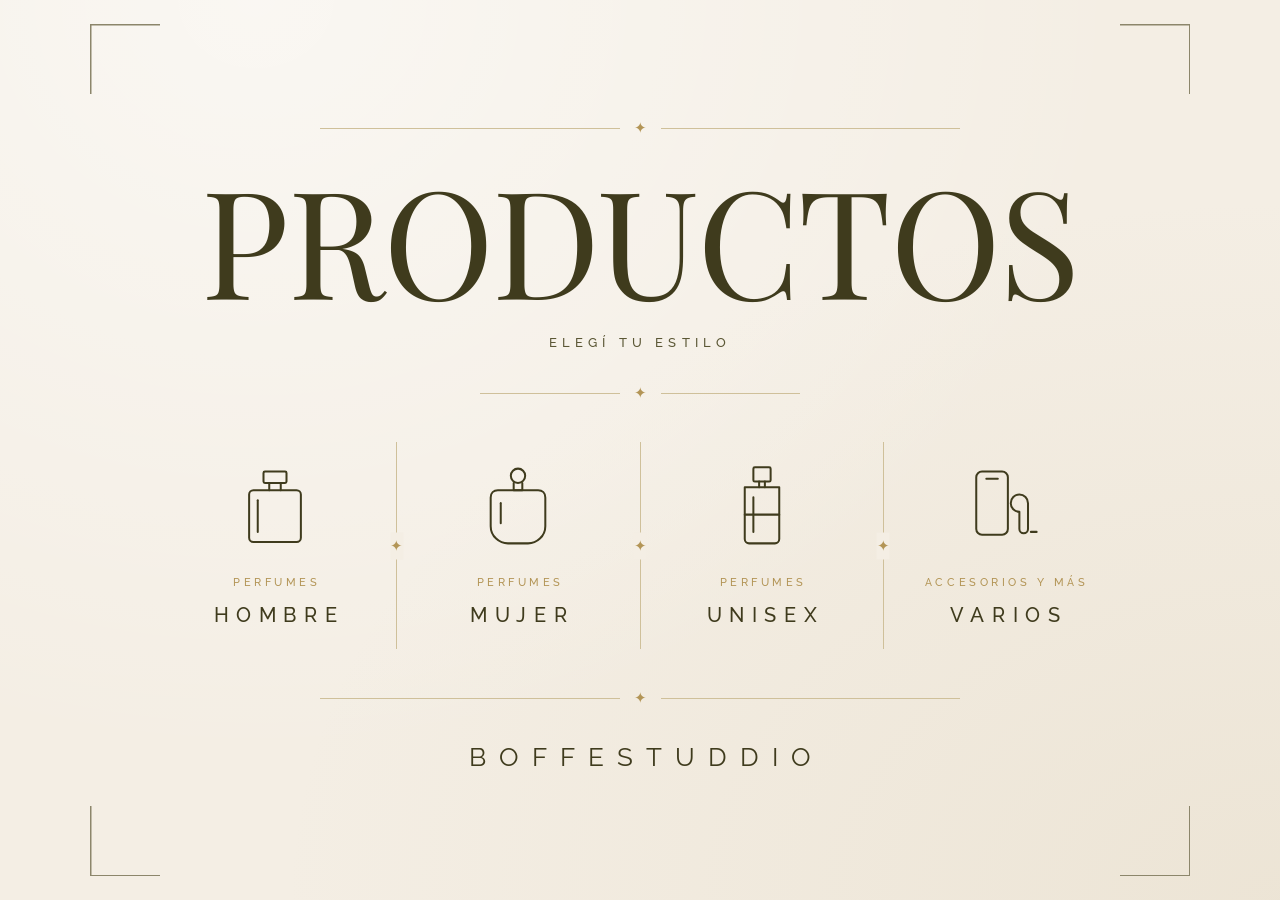
<file: index.html>
<!DOCTYPE html>
<html lang="es">
<head>
  <meta charset="UTF-8">
  <meta name="viewport" content="width=device-width, initial-scale=1.0">
  <title>BoffeStuddio · Productos</title>
  <meta name="description" content="Perfumería, accesorios e indumentaria. Ubicados en La Plata, envíos a todo el país. Pedidos por WhatsApp o Instagram.">
  <link rel="preconnect" href="https://fonts.googleapis.com">
  <link rel="preconnect" href="https://fonts.gstatic.com" crossorigin>
  <link href="https://fonts.googleapis.com/css2?family=Playfair+Display:wght@400;500;600&family=Raleway:wght@300;400;500;600&display=swap" rel="stylesheet">
  <style>
/* =========================================================
   BOFFESTUDDIO · ESTILOS
   Paleta y tipografías tomadas de las historias de Instagram:
   fondo crema, texto verde oliva oscuro, detalles dorados.
   ========================================================= */

:root {
  --crema: #F4EEE4;
  --crema-2: #ECE4D6;
  --papel: #FAF6EF;
  --oliva: #3F3B1D;
  --oliva-2: #5B5735;
  --gris: #7C775E;
  --dorado: #B39556;
  --linea: #CFC09A;
  --marco: #8C866B;

  --serif: "Playfair Display", "Times New Roman", serif;
  --sans: "Raleway", "Helvetica Neue", Arial, sans-serif;

  --ancho: 1200px;
  color-scheme: light;
  --radio: 2px;
}

*,
*::before,
*::after { box-sizing: border-box; }

html { scroll-behavior: smooth; }

body {
  margin: 0;
  font-family: var(--sans);
  color: var(--oliva);
  background: var(--crema);
  /* textura de papel suave, como en las historias */
  background-image:
    radial-gradient(ellipse at 20% 0%, rgba(255, 255, 255, .55), transparent 60%),
    radial-gradient(ellipse at 100% 100%, rgba(214, 200, 170, .25), transparent 55%);
  background-attachment: fixed;
  line-height: 1.6;
  -webkit-font-smoothing: antialiased;
}

img { max-width: 100%; display: block; }
a { color: inherit; }
button { font: inherit; color: inherit; cursor: pointer; }
h1, h2, h3 { font-family: var(--serif); font-weight: 400; margin: 0; line-height: 1.1; }
[hidden] { display: none !important; }

svg { fill: none; stroke: currentColor; stroke-width: 1.6; stroke-linecap: round; stroke-linejoin: round; }

/* ---------------- Elementos del estilo ---------------- */

/* Marco con esquinas (los corchetes de las historias) */
.marco {
  --l: 56px;
  --g: 1.5px;
  background:
    linear-gradient(var(--marco), var(--marco)) top left / var(--l) var(--g) no-repeat,
    linear-gradient(var(--marco), var(--marco)) top left / var(--g) var(--l) no-repeat,
    linear-gradient(var(--marco), var(--marco)) top right / var(--l) var(--g) no-repeat,
    linear-gradient(var(--marco), var(--marco)) top right / var(--g) var(--l) no-repeat,
    linear-gradient(var(--marco), var(--marco)) bottom left / var(--l) var(--g) no-repeat,
    linear-gradient(var(--marco), var(--marco)) bottom left / var(--g) var(--l) no-repeat,
    linear-gradient(var(--marco), var(--marco)) bottom right / var(--l) var(--g) no-repeat,
    linear-gradient(var(--marco), var(--marco)) bottom right / var(--g) var(--l) no-repeat;
}

/* Línea dorada con estrellita en el medio */
.divisor {
  display: flex;
  align-items: center;
  gap: 14px;
  width: 100%;
  max-width: 640px;
  margin: 0 auto;
  color: var(--dorado);
}
.divisor::before,
.divisor::after {
  content: "";
  flex: 1;
  height: 1px;
  background: var(--linea);
}
.divisor > span { font-size: 15px; line-height: 1; }
.divisor-corto { max-width: 320px; }

.eyebrow {
  font-family: var(--sans);
  font-size: 12px;
  font-weight: 500;
  letter-spacing: .32em;
  text-transform: uppercase;
  color: var(--gris);
  margin: 0;
}

/* ---------------- Botones ---------------- */

.btn {
  display: inline-flex;
  align-items: center;
  justify-content: center;
  gap: 8px;
  padding: 14px 28px;
  border: 1px solid var(--oliva);
  border-radius: var(--radio);
  font-family: var(--sans);
  font-size: 12px;
  font-weight: 600;
  letter-spacing: .22em;
  text-transform: uppercase;
  text-decoration: none;
  transition: background .25s, color .25s, border-color .25s;
}
.btn-primario { background: var(--oliva); color: var(--papel); }
.btn-primario:hover { background: var(--oliva-2); border-color: var(--oliva-2); }
.btn-secundario { background: transparent; color: var(--oliva); }
.btn-secundario:hover { background: var(--oliva); color: var(--papel); }
.btn-chico { padding: 11px 16px; font-size: 11px; letter-spacing: .16em; width: 100%; }
.btn-ancho { width: 100%; }

.btn-icono {
  display: inline-grid;
  place-items: center;
  width: 42px;
  height: 42px;
  border: 0;
  background: transparent;
  position: relative;
}
.btn-icono svg { width: 24px; height: 24px; }

/* =========================================================
   PORTADA (index.html) — estilo historia, solo 3 opciones
   ========================================================= */

.portada-body { min-height: 100vh; min-height: 100svh; padding: 24px; display: flex; }

.portada {
  --l: 70px;
  flex: 1;
  width: 100%;
  max-width: 1100px;
  margin: 0 auto;
  padding: clamp(36px, 7vh, 72px) clamp(20px, 5vw, 64px);
  display: flex;
  flex-direction: column;
  align-items: center;
  justify-content: center;
  gap: clamp(20px, 3.5vh, 36px);
  text-align: center;
}

.portada-titulo {
  font-size: clamp(64px, 13vw, 150px);
  font-weight: 400;
  text-transform: uppercase;
  letter-spacing: -.01em;
  line-height: .95;
  color: var(--oliva);
}

.portada-bajada {
  margin: -8px 0 0;
  font-size: 13px;
  font-weight: 500;
  letter-spacing: .4em;
  text-transform: uppercase;
  color: var(--oliva-2);
}

.portada-opciones {
  display: flex;
  align-items: stretch;
  justify-content: center;
  width: 100%;
  max-width: 1040px;
}

.portada-opcion {
  flex: 1;
  display: flex;
  flex-direction: column;
  align-items: center;
  gap: 14px;
  padding: 28px 12px;
  text-decoration: none;
  color: var(--oliva);
  transition: transform .3s ease;
}
.portada-opcion:hover { transform: translateY(-4px); }
.portada-opcion:hover .portada-opcion-nombre { color: var(--dorado); }

.portada-icono svg { width: 92px; height: 92px; stroke-width: 1.4; }

.portada-opcion-nombre {
  font-family: var(--sans);
  font-size: 20px;
  font-weight: 500;
  letter-spacing: .38em;
  margin-right: -.38em; /* compensa el espaciado para que quede centrado */
  text-transform: uppercase;
  transition: color .25s;
}

.portada-opcion-antes {
  margin-bottom: -6px;
  font-size: 11px;
  font-weight: 500;
  letter-spacing: .32em;
  margin-right: -.32em;
  text-transform: uppercase;
  color: var(--dorado);
}

.portada-opcion-bajada {
  font-size: 11px;
  letter-spacing: .28em;
  text-transform: uppercase;
  color: var(--gris);
}

/* Separador vertical con estrellita (como "Métodos de pago") */
.portada-separador {
  position: relative;
  width: 1px;
  background: var(--linea);
  margin: 10px 0;
  flex: none;
}
.portada-separador > span {
  position: absolute;
  top: 50%;
  left: 50%;
  transform: translate(-50%, -50%);
  background: var(--crema);
  color: var(--dorado);
  padding: 6px 0;
  font-size: 15px;
  line-height: 1;
}

.portada-marca {
  margin: 0;
  font-size: clamp(18px, 2.4vw, 26px);
  font-weight: 400;
  letter-spacing: .5em;
  margin-right: -.5em;
  color: var(--oliva);
}

/* En la portada no mostramos el botón flotante: solo las 3 opciones */
.portada-body .wa-flotante { display: none; }

@media (max-width: 720px) {
  .portada-body { padding: 14px; }
  .portada { --l: 46px; gap: 16px; padding: 36px 18px; }
  /* 4 opciones en grilla de 2 x 2, con líneas finas entre ellas */
  .portada-opciones { display: grid; grid-template-columns: 1fr 1fr; max-width: 420px; }
  .portada-separador { display: none; }
  .portada-opcion { padding: 20px 6px; gap: 8px; }
  .portada-opcion:nth-of-type(odd) { border-right: 1px solid var(--linea); }
  .portada-opcion:nth-of-type(-n+2) { border-bottom: 1px solid var(--linea); }
  .portada-icono svg { width: 52px; height: 52px; }
  .portada-opcion-nombre { font-size: 15px; letter-spacing: .3em; margin-right: -.3em; }
  .portada-opcion-bajada { font-size: 9px; letter-spacing: .2em; }
  .portada-opcion-antes { font-size: 9px; letter-spacing: .24em; margin-right: -.24em; margin-bottom: -4px; }
}

/* =========================================================
   ENCABEZADO
   ========================================================= */

.anuncio {
  display: flex;
  justify-content: center;
  flex-wrap: wrap;
  gap: 6px 14px;
  padding: 9px 16px;
  background: var(--oliva);
  color: var(--crema);
  font-size: 11px;
  letter-spacing: .22em;
  text-transform: uppercase;
}
.anuncio-sep { color: var(--dorado); }

.header {
  position: sticky;
  top: env(safe-area-inset-top, 0px);
  z-index: 30;
  background: rgba(244, 238, 228, .92);
  backdrop-filter: blur(8px);
  border-bottom: 1px solid var(--linea);
}
.header-inner {
  max-width: var(--ancho);
  margin: 0 auto;
  padding: 12px 24px;
  display: flex;
  align-items: center;
  gap: 24px;
}

.logo { display: flex; align-items: center; gap: 12px; text-decoration: none; }
.logo-monograma {
  display: grid;
  place-items: center;
  width: 44px;
  height: 44px;
  border-radius: 50%;
  background: #141414;
  color: #F4EEE4;
  font-family: var(--serif);
  font-size: 17px;
  letter-spacing: -.04em;
}
.logo-texto { font-size: 15px; font-weight: 500; letter-spacing: .38em; }

.nav { display: flex; gap: 28px; margin-left: auto; }
.nav a {
  font-size: 12px;
  font-weight: 500;
  letter-spacing: .22em;
  text-transform: uppercase;
  text-decoration: none;
  padding: 6px 0;
  border-bottom: 1px solid transparent;
  transition: border-color .25s;
}
.nav a:hover { border-color: var(--dorado); }

.menu-toggle { display: none; }

.carrito-contador {
  position: absolute;
  top: 2px;
  right: 0;
  min-width: 18px;
  height: 18px;
  padding: 0 5px;
  border-radius: 9px;
  background: var(--dorado);
  color: #fff;
  font-size: 10px;
  font-weight: 600;
  display: none;
  place-items: center;
}
.carrito-contador.visible { display: grid; }

@media (max-width: 860px) {
  .header-inner { padding: 10px 16px; gap: 8px; }
  .menu-toggle { display: inline-grid; }
  .logo { margin: 0 auto; }
  .logo-texto { font-size: 13px; letter-spacing: .3em; }
  .logo-monograma { width: 38px; height: 38px; font-size: 15px; }
  .nav {
    position: absolute;
    top: 100%;
    left: 0;
    right: 0;
    flex-direction: column;
    gap: 0;
    background: var(--crema);
    border-bottom: 1px solid var(--linea);
    max-height: 0;
    overflow: hidden;
    transition: max-height .3s ease;
  }
  .nav.abierto { max-height: 400px; }
  .nav a { padding: 16px 24px; border-bottom: 1px solid var(--crema-2); }
}
@media (max-width: 420px) {
  .logo-texto { display: none; }
}

/* =========================================================
   SECCIONES
   ========================================================= */

.seccion { max-width: var(--ancho); margin: 0 auto; padding: 64px 24px; }
.seccion-alt { max-width: none; background: var(--crema-2); }
.seccion-alt > * { max-width: calc(var(--ancho) - 48px); margin-left: auto; margin-right: auto; }

.seccion-titulo { text-align: center; display: grid; gap: 14px; margin-bottom: 40px; }
.seccion-titulo h2,
.catalogo-titulo { font-size: clamp(40px, 6vw, 64px); text-transform: uppercase; }

/* ---------------- Filtros ---------------- */

.filtros {
  display: flex;
  flex-wrap: wrap;
  align-items: center;
  justify-content: space-between;
  gap: 16px;
  margin-bottom: 32px;
}
.chips { display: flex; flex-wrap: wrap; gap: 8px; }
.chip {
  padding: 9px 16px;
  border: 1px solid var(--linea);
  border-radius: 40px;
  background: transparent;
  font-size: 11px;
  font-weight: 500;
  letter-spacing: .2em;
  text-transform: uppercase;
  transition: all .2s;
}
.chip:hover { border-color: var(--oliva); }
.chip.activo { background: var(--oliva); border-color: var(--oliva); color: var(--papel); }

.filtros-derecha { display: flex; gap: 8px; flex-wrap: wrap; }
.buscador,
.orden,
.campo input {
  padding: 10px 14px;
  border: 1px solid var(--linea);
  border-radius: var(--radio);
  background: var(--papel);
  font: inherit;
  font-size: 14px;
  color: var(--oliva);
}
.buscador { min-width: 220px; }
.buscador:focus,
.orden:focus,
.campo input:focus { outline: 1px solid var(--dorado); border-color: var(--dorado); }

@media (max-width: 600px) {
  .filtros-derecha, .buscador { width: 100%; }
  .buscador { min-width: 0; flex: 1 1 100%; }
  .orden { flex: 1; min-width: 0; }
}

/* ---------------- Grilla de productos ---------------- */

.grilla {
  display: grid;
  grid-template-columns: repeat(auto-fill, minmax(230px, 1fr));
  gap: 28px;
}
@media (max-width: 560px) {
  .grilla { grid-template-columns: 1fr 1fr; gap: 14px; }
}

.tarjeta { display: flex; flex-direction: column; background: var(--papel); border: 1px solid #E6DCC8; }

.tarjeta-img {
  position: relative;
  aspect-ratio: 1 / 1;
  overflow: hidden;
  background: var(--crema);
  display: block;
}
.tarjeta-img img { width: 100%; height: 100%; object-fit: cover; transition: transform .5s ease; }
.tarjeta:hover .tarjeta-img img,
.tarjeta:hover .placeholder svg { transform: scale(1.05); }

.tarjeta-img.con-foto { background: #fff; }
.tarjeta-img.con-foto img { object-fit: contain; }
.galeria-principal:has(img) { background-color: #fff; }
.galeria-principal img { object-fit: contain !important; }
.tarjeta-precio.a-consultar { font-size: 12px; font-weight: 600; letter-spacing: .2em; text-transform: uppercase; color: var(--gris); }
.resultados { margin: -16px 0 18px; font-size: 12px; letter-spacing: .2em; text-transform: uppercase; color: var(--gris); }
.ver-mas-caja { display: flex; justify-content: center; margin-top: 36px; }

.placeholder { width: 100%; height: 100%; display: grid; place-items: center; color: var(--oliva); }
.placeholder svg { width: 42%; height: 42%; stroke-width: 1.1; transition: transform .5s ease; }

.etiqueta {
  position: absolute;
  top: 12px;
  left: 12px;
  padding: 5px 10px;
  background: var(--oliva);
  color: var(--crema);
  font-size: 10px;
  letter-spacing: .18em;
  text-transform: uppercase;
}

.tarjeta-cuerpo { padding: 18px 16px 18px; display: flex; flex-direction: column; gap: 4px; flex: 1; text-align: center; }
.tarjeta-marca { margin: 0; font-size: 10px; font-weight: 600; letter-spacing: .28em; text-transform: uppercase; color: var(--gris); }
.tarjeta-nombre { font-size: 21px; }
.tarjeta-nombre a { text-decoration: none; }
.tarjeta-detalle { margin: 0; font-size: 12px; color: var(--gris); }
.tarjeta-precio { margin: 8px 0 14px; font-size: 17px; font-weight: 600; letter-spacing: .04em; margin-top: auto; padding-top: 10px; }

@media (max-width: 560px) {
  .tarjeta-cuerpo { padding: 12px 10px 14px; }
  .tarjeta-nombre { font-size: 17px; }
  .tarjeta-precio { font-size: 15px; }
  .btn-chico { letter-spacing: .08em; padding: 10px 6px; }
}

.vacio { text-align: center; color: var(--gris); padding: 40px 0; }

/* ---------------- Cómo comprar ---------------- */

.pasos {
  list-style: none;
  margin: 0 auto;
  padding: 0;
  display: grid;
  grid-template-columns: repeat(3, 1fr);
  gap: 0;
  text-align: center;
}
.pasos li { padding: 8px 28px; }
.pasos li + li { border-left: 1px solid var(--linea); }
.paso-num { font-family: var(--serif); font-size: 40px; color: var(--dorado); }
.pasos h3 { font-family: var(--sans); font-size: 14px; font-weight: 600; letter-spacing: .26em; text-transform: uppercase; margin: 8px 0; }
.pasos p { margin: 0; color: var(--oliva-2); font-size: 15px; }
@media (max-width: 720px) {
  .pasos { grid-template-columns: 1fr; gap: 24px; }
  .pasos li + li { border-left: 0; border-top: 1px solid var(--linea); padding-top: 28px; }
}

/* =========================================================
   FICHA DE PRODUCTO
   ========================================================= */

.producto { max-width: var(--ancho); margin: 0 auto; padding: 28px 24px 64px; }

.migas { display: flex; flex-wrap: wrap; gap: 8px; font-size: 12px; letter-spacing: .12em; text-transform: uppercase; color: var(--gris); margin-bottom: 28px; }
.migas a { text-decoration: none; }
.migas a:hover { color: var(--oliva); }

.producto-grid { display: grid; grid-template-columns: 1.1fr 1fr; gap: 56px; align-items: start; }
@media (max-width: 860px) { .producto-grid { grid-template-columns: 1fr; gap: 32px; } }

.galeria { position: sticky; top: 100px; }
@media (max-width: 860px) { .galeria { position: static; } }
.galeria-principal {
  --l: 44px;
  aspect-ratio: 1 / 1;
  padding: 22px;
  background-color: var(--papel);
}
.galeria-principal img { width: 100%; height: 100%; object-fit: cover; }
.galeria-principal .placeholder svg { width: 46%; height: 46%; }
.galeria-miniaturas { display: flex; gap: 10px; margin-top: 12px; }
.miniatura { width: 76px; height: 76px; padding: 0; border: 1px solid var(--linea); background: var(--papel); overflow: hidden; }
.miniatura.activa { border-color: var(--oliva); }
.miniatura img { width: 100%; height: 100%; object-fit: cover; }

.ficha { display: flex; flex-direction: column; gap: 14px; }
.ficha-titulo { font-size: clamp(36px, 5vw, 52px); }
.ficha-titulo span { display: block; margin-top: 8px; font-family: var(--sans); font-size: 14px; letter-spacing: .3em; text-transform: uppercase; color: var(--gris); }
.ficha-precio { margin: 4px 0 0; font-size: 30px; font-weight: 500; letter-spacing: .02em; }
.ficha-stock { margin: 0; font-size: 12px; letter-spacing: .2em; text-transform: uppercase; color: var(--dorado); }
.ficha-stock.sin { color: #9a5b3c; }

.ficha-caja { border: 1px solid var(--linea); background: var(--papel); margin: 8px 0; }
.ficha-caja-fila { display: flex; gap: 16px; align-items: center; padding: 14px 18px; }
.ficha-caja-fila + .ficha-caja-fila { border-top: 1px solid var(--crema-2); }
.ficha-caja-fila svg { width: 34px; height: 34px; flex: none; color: var(--oliva); }
.ficha-caja-fila strong { display: block; font-size: 12px; font-weight: 600; letter-spacing: .2em; text-transform: uppercase; }
.ficha-caja-fila span { font-size: 14px; color: var(--oliva-2); }

.ficha-compra { display: flex; gap: 10px; }

.cantidad { display: inline-flex; align-items: center; border: 1px solid var(--oliva); flex: none; }
.cantidad button { width: 44px; height: 100%; min-height: 46px; border: 0; background: transparent; font-size: 18px; }
.cantidad span { min-width: 28px; text-align: center; font-weight: 600; }
.cantidad-chica button { min-height: 30px; width: 30px; font-size: 15px; }
.cantidad-chica { border-color: var(--linea); margin-top: 6px; }

.ficha-descripcion { margin-top: 24px; display: grid; gap: 14px; }
.ficha-descripcion h2 { font-family: var(--sans); font-size: 12px; font-weight: 600; letter-spacing: .3em; text-transform: uppercase; margin-top: 10px; }
.ficha-descripcion p { margin: 0; color: var(--oliva-2); font-size: 16px; }

.notas { list-style: none; margin: 0; padding: 0; border-top: 1px solid var(--linea); }
.notas li { display: grid; grid-template-columns: 110px 1fr; gap: 12px; padding: 12px 0; border-bottom: 1px solid var(--linea); color: var(--oliva-2); }
.notas li span { font-family: var(--serif); font-size: 18px; color: var(--oliva); }

.detalles { margin: 0; display: grid; grid-template-columns: 1fr 1fr; gap: 12px 24px; }
.detalles div { border-bottom: 1px solid var(--crema-2); padding-bottom: 8px; }
.detalles dt { font-size: 10px; letter-spacing: .24em; text-transform: uppercase; color: var(--gris); }
.detalles dd { margin: 2px 0 0; }

.no-encontrado { text-align: center; display: grid; gap: 18px; justify-items: center; padding: 80px 0; }
.no-encontrado h1 { font-size: 44px; }

/* =========================================================
   PIE
   ========================================================= */

.footer { padding: 48px 24px 36px; }
.footer-marco { max-width: var(--ancho); margin: 0 auto; padding: 48px 24px; text-align: center; display: grid; gap: 14px; }
.footer-marca { margin: 6px 0 0; font-size: 22px; letter-spacing: .5em; margin-right: -.5em; }
.footer-sub { margin: 0; font-size: 12px; letter-spacing: .26em; text-transform: uppercase; color: var(--gris); }
.footer-datos { list-style: none; margin: 10px 0; padding: 0; display: flex; flex-wrap: wrap; justify-content: center; gap: 8px 28px; font-size: 14px; }
.footer-datos a { text-decoration: none; border-bottom: 1px solid var(--linea); }
.footer-datos a:hover { border-color: var(--dorado); }
.footer-copy { margin: 0; font-size: 12px; color: var(--gris); }

/* =========================================================
   CARRITO (panel lateral)
   ========================================================= */

.velo { position: fixed; inset: 0; background: rgba(40, 37, 18, .35); opacity: 0; pointer-events: none; transition: opacity .3s; z-index: 40; }
.velo.visible { opacity: 1; pointer-events: auto; }

.panel {
  position: fixed;
  top: 0;
  right: 0;
  bottom: 0;
  width: min(420px, 100%);
  background: var(--crema);
  z-index: 50;
  display: flex;
  flex-direction: column;
  transform: translateX(100%);
  visibility: hidden;
  transition: transform .35s ease, visibility 0s .35s;
}
.panel.abierto {
  transform: none;
  visibility: visible;
  transition: transform .35s ease;
  box-shadow: -10px 0 40px rgba(40, 37, 18, .15);
}

.panel-cabecera { display: flex; align-items: center; justify-content: space-between; padding: 18px 20px; border-bottom: 1px solid var(--linea); }
.panel-cabecera h2 { font-size: 26px; text-transform: uppercase; }

.panel-items { flex: 1; overflow-y: auto; padding: 8px 20px; }
.panel-vacio { text-align: center; padding: 60px 0; display: grid; gap: 16px; justify-items: center; color: var(--gris); }
.panel-vacio .btn { width: auto; }

.item { display: flex; gap: 14px; padding: 14px 0; border-bottom: 1px solid var(--crema-2); }
.item-img { width: 76px; height: 76px; flex: none; background: var(--papel); border: 1px solid var(--crema-2); overflow: hidden; }
.item-img img { width: 100%; height: 100%; object-fit: cover; }
.item-info p { margin: 0; }
.item-nombre { font-family: var(--serif); font-size: 18px; }
.item-precio { font-size: 14px; font-weight: 600; }

.panel-pie { padding: 16px 20px 20px; border-top: 1px solid var(--linea); display: grid; gap: 12px; background: var(--papel); max-height: 62vh; overflow-y: auto; }
.panel-total { display: flex; justify-content: space-between; align-items: baseline; font-size: 13px; letter-spacing: .2em; text-transform: uppercase; }
.panel-total strong { font-size: 22px; letter-spacing: .02em; }
.panel-nota { margin: 0; font-size: 12px; color: var(--gris); text-align: center; }

.campo { display: grid; gap: 6px; border: 0; padding: 0; margin: 0; }
.campo > span,
.campo legend { font-size: 10px; font-weight: 600; letter-spacing: .24em; text-transform: uppercase; color: var(--gris); padding: 0; margin-bottom: 6px; }
fieldset.campo { display: flex; flex-wrap: wrap; gap: 8px 20px; }
fieldset.campo legend { width: 100%; }
.opcion { display: flex; align-items: center; gap: 8px; font-size: 14px; cursor: pointer; }
.opcion input { accent-color: var(--oliva); }

/* ---------------- WhatsApp flotante y avisos ---------------- */

.wa-flotante {
  position: fixed;
  right: calc(20px + env(safe-area-inset-right, 0px));
  bottom: calc(20px + env(safe-area-inset-bottom, 0px));
  width: 56px;
  height: 56px;
  border-radius: 50%;
  background: var(--oliva);
  color: var(--crema);
  display: grid;
  place-items: center;
  box-shadow: 0 6px 20px rgba(40, 37, 18, .25);
  z-index: 35;
  transition: transform .25s;
}
.wa-flotante:hover { transform: scale(1.06); }
.wa-flotante svg { width: 28px; height: 28px; fill: currentColor; stroke: none; }

.aviso {
  position: fixed;
  left: 50%;
  bottom: 28px;
  transform: translate(-50%, 20px);
  padding: 12px 22px;
  background: var(--oliva);
  color: var(--crema);
  font-size: 12px;
  letter-spacing: .18em;
  text-transform: uppercase;
  opacity: 0;
  pointer-events: none;
  transition: opacity .3s, transform .3s;
  z-index: 60;
  white-space: nowrap;
}
.aviso.visible { opacity: 1; transform: translate(-50%, 0); }

  </style>
</head>
<body class="portada-body">

  <!-- =====================================================
       PORTADA — estilo historia, solo las 3 opciones
       ===================================================== -->
  <main id="vista-portada" class="portada marco">
    <div class="divisor"><span>✦</span></div>

    <h1 class="portada-titulo">Productos</h1>
    <p class="portada-bajada">Elegí tu estilo</p>

    <div class="divisor divisor-corto"><span>✦</span></div>

    <nav class="portada-opciones" data-opciones aria-label="Elegí una opción"></nav>

    <div class="divisor"><span>✦</span></div>

    <p class="portada-marca">BOFFESTUDDIO</p>
  </main>

  <!-- =====================================================
       TIENDA — catálogo y ficha de producto
       ===================================================== -->
  <div id="vista-tienda" hidden>

    <div class="anuncio">
      <span>Envíos a todo el país</span>
      <span class="anuncio-sep">✦</span>
      <span>Efectivo o transferencia</span>
      <span class="anuncio-sep">✦</span>
      <span>Pedidos por WhatsApp o MD</span>
    </div>

    <header class="header">
      <div class="header-inner">
        <button class="btn-icono menu-toggle" aria-label="Abrir menú" data-menu-toggle>
          <svg viewBox="0 0 24 24"><path d="M3 6h18M3 12h18M3 18h18"/></svg>
        </button>

        <a href="#inicio" class="logo">
          <span class="logo-monograma">BS</span>
          <span class="logo-texto">BOFFESTUDDIO</span>
        </a>

        <nav class="nav" data-menu>
          <a href="#inicio">Inicio</a>
          <a href="#hombre">Hombre</a>
          <a href="#mujer">Mujer</a>
          <a href="#unisex">Unisex</a>
          <a href="#varios">Varios</a>
          <a href="#contacto">Contacto</a>
        </nav>

        <button class="btn-icono carrito-btn" aria-label="Abrir carrito" data-carrito-abrir>
          <svg viewBox="0 0 24 24"><path d="M6 7h12l-1 13H7L6 7z"/><path d="M9 7a3 3 0 0 1 6 0"/></svg>
          <span class="carrito-contador" data-carrito-contador>0</span>
        </button>
      </div>
    </header>

    <main>
      <!-- Catálogo -->
      <div data-vista-catalogo hidden>
        <section class="seccion">
          <div class="seccion-titulo">
            <div class="divisor"><span>✦</span></div>
            <h1 class="catalogo-titulo" data-catalogo-titulo>Catálogo</h1>
            <p class="eyebrow" data-catalogo-bajada>Las mejores marcas al mejor precio</p>
          </div>

          <div class="filtros">
            <div class="chips" data-chips></div>
            <div class="filtros-derecha">
              <input type="search" class="buscador" placeholder="Buscar producto…" data-buscador>
              <select class="orden" data-marca aria-label="Marca"></select>
              <select class="orden" data-orden aria-label="Ordenar">
                <option value="relevancia">Destacados</option>
                <option value="precio-asc">Menor precio</option>
                <option value="precio-desc">Mayor precio</option>
                <option value="nombre">A – Z</option>
              </select>
            </div>
          </div>

          <p class="resultados" data-cantidad-resultados></p>
          <div class="grilla" data-grilla-catalogo></div>
          <div class="ver-mas-caja"><button class="btn btn-secundario" data-ver-mas hidden>Ver más</button></div>
          <p class="vacio" data-vacio hidden>No encontramos productos acá todavía. <a href="#" data-wa-link>Consultanos por WhatsApp</a>.</p>
        </section>

        <section class="seccion seccion-alt">
          <div class="seccion-titulo">
            <div class="divisor"><span>✦</span></div>
            <h2>Cómo comprar</h2>
            <p class="eyebrow">Simple y rápido</p>
          </div>
          <ol class="pasos">
            <li>
              <span class="paso-num">01</span>
              <h3>Elegí</h3>
              <p>Agregá al carrito los perfumes que te gusten.</p>
            </li>
            <li>
              <span class="paso-num">02</span>
              <h3>Enviá tu pedido</h3>
              <p>Desde el carrito nos llega tu pedido armado por WhatsApp o MD.</p>
            </li>
            <li>
              <span class="paso-num">03</span>
              <h3>Pagá y recibí</h3>
              <p>Te confirmamos precio y stock. Efectivo o transferencia, envíos a todo el país.</p>
            </li>
          </ol>
        </section>
      </div>

      <!-- Ficha de producto -->
      <div data-vista-producto hidden>
        <section class="producto" data-producto></section>

        <section class="seccion seccion-alt" data-relacionados-seccion>
          <div class="seccion-titulo">
            <div class="divisor"><span>✦</span></div>
            <h2>También te puede gustar</h2>
          </div>
          <div class="grilla" data-grilla-relacionados></div>
        </section>
      </div>
    </main>

    <footer class="footer" id="contacto">
      <div class="footer-marco marco">
        <div class="divisor"><span>✦</span></div>
        <p class="footer-marca">BOFFESTUDDIO</p>
        <p class="footer-sub">Perfumería · Accesorios · Indumentaria</p>
        <ul class="footer-datos">
          <li>Ubicados en <span data-ciudad>La Plata</span></li>
          <li>Envíos a todo Argentina</li>
          <li><a href="#" data-wa-link>WhatsApp <span data-telefono>221 400-1869</span></a></li>
          <li><a href="#" data-ig-link>Instagram @<span data-ig>boffestuddio</span></a></li>
        </ul>
        <div class="divisor divisor-corto"><span>✦</span></div>
        <p class="footer-copy">© <span data-anio></span> BoffeStuddio. Todos los derechos reservados.</p>
      </div>
    </footer>
  </div>

  <script>
/* =========================================================
   BOFFESTUDDIO · DATOS DE LA TIENDA
   ---------------------------------------------------------
   Acá se cargan, editan o sacan productos. Cada perfume es
   una línea con estos datos:

   - marca, nombre
   - genero: "hombre", "mujer" o "unisex"
     (define en cuál de las opciones de la portada aparece)
   - Los productos que no son perfumes llevan
     categoria: "varios" en lugar de genero.
   - foto: ruta a la foto dentro de la carpeta img/
     (ej: "img/lattafa-khamrah.jpg"). Si queda "" se muestra
     un dibujo de frasco.

   Datos opcionales (se agregan dentro de las llaves):
   - precio: 89990            → número sin puntos. Si no está,
                                aparece "Consultar precio".
   - stock: false             → muestra "Sin stock".
   - destacado: true          → aparece primero en la lista.
   - contenido: "100 ml"
   - descripcion: "texto…"
   - notas: { salida: "…", corazon: "…", fondo: "…" }

   Ejemplo con todo:
   { id: "lattafa-khamrah", marca: "Lattafa", nombre: "Khamrah",
     genero: "unisex", foto: "img/lattafa-khamrah.jpg",
     precio: 84990, contenido: "100 ml", destacado: true },
   ========================================================= */

const CONFIG = {
  nombre: "BoffeStuddio",
  whatsapp: "5492214001869",   // 54 9 + característica + número, sin espacios
  telefonoVisible: "221 400-1869",
  instagram: "boffestuddio",
  ciudad: "La Plata",
};

/* Las opciones de la portada y los filtros del catálogo */
const FILTROS = [
  // portada: la línea chica que va arriba del nombre en la página principal
  { id: "hombre", nombre: "Hombre", portada: "Perfumes", bajada: "Perfumes masculinos" },
  { id: "mujer",  nombre: "Mujer",  portada: "Perfumes", bajada: "Perfumes femeninos" },
  { id: "unisex", nombre: "Unisex", portada: "Perfumes", bajada: "Para todos" },
  { id: "varios", nombre: "Varios", portada: "Accesorios y más", bajada: "Accesorios y más" },
];

const PRODUCTOS = [

  /* Afnan */
  { id: "afnan-9-am-pour-femme", marca: "Afnan", nombre: "9 AM Pour Femme", genero: "mujer", foto: "img/afnan-9-am-pour-femme.jpg" },
  { id: "afnan-9-pm-elixir", marca: "Afnan", nombre: "9 PM Elixir", genero: "hombre", foto: "img/afnan-9-pm-elixir.jpg" },
  { id: "afnan-9-pm-night-out-extract", marca: "Afnan", nombre: "9 PM Night Out Extract", genero: "hombre", foto: "img/afnan-9-pm-night-out-extract.jpg" },
  { id: "afnan-9-am", marca: "Afnan", nombre: "9 AM", genero: "hombre", foto: "img/afnan-9-am.jpg" },
  { id: "afnan-9-am-dive", marca: "Afnan", nombre: "9 AM Dive", genero: "unisex", foto: "img/afnan-9-am-dive.jpg" },
  { id: "afnan-9-pm", marca: "Afnan", nombre: "9 PM", genero: "hombre", foto: "img/afnan-9-pm.jpg", destacado: true },
  { id: "afnan-9-pm-pour-femme", marca: "Afnan", nombre: "9 PM Pour Femme", genero: "mujer", foto: "img/afnan-9-pm-pour-femme.jpg" },
  { id: "afnan-9-pm-rebel", marca: "Afnan", nombre: "9 PM Rebel", genero: "unisex", foto: "img/afnan-9-pm-rebel.jpg" },
  { id: "afnan-supremacy", marca: "Afnan", nombre: "Supremacy", genero: "hombre", foto: "img/afnan-supremacy.jpg" },
  { id: "afnan-turathi-electric", marca: "Afnan", nombre: "Turathi Electric", genero: "unisex", foto: "img/afnan-turathi-electric.jpg" },
  { id: "afnan-turathi-blue", marca: "Afnan", nombre: "Turathi Blue", genero: "hombre", foto: "img/afnan-turathi-blue.jpg" },

  /* Al Haramain */
  { id: "al-haramain-amber-oud-aqua-dubai", marca: "Al Haramain", nombre: "Amber Oud Aqua Dubai", genero: "unisex", foto: "img/al-haramain-amber-oud-aqua-dubai.jpg" },
  { id: "al-haramain-amber-oud-dubai-night", marca: "Al Haramain", nombre: "Amber Oud Dubai Night", genero: "unisex", foto: "img/al-haramain-amber-oud-dubai-night.jpg" },
  { id: "al-haramain-amber-oud-gold-edition", marca: "Al Haramain", nombre: "Amber Oud Gold Edition", genero: "unisex", foto: "img/al-haramain-amber-oud-gold-edition.jpg" },
  { id: "al-haramain-amber-oud-rouge", marca: "Al Haramain", nombre: "Amber Oud Rouge", genero: "unisex", foto: "img/al-haramain-amber-oud-rouge.jpg" },

  /* Armaf */
  { id: "armaf-club-de-nuit-bling", marca: "Armaf", nombre: "Club de Nuit Bling", genero: "hombre", foto: "img/armaf-club-de-nuit-bling.jpg" },
  { id: "armaf-club-de-nuit-iconic", marca: "Armaf", nombre: "Club de Nuit Iconic", genero: "hombre", foto: "img/armaf-club-de-nuit-iconic.jpg" },
  { id: "armaf-club-de-nuit-intense-man", marca: "Armaf", nombre: "Club de Nuit Intense Man", genero: "hombre", foto: "img/armaf-club-de-nuit-intense-man.jpg", destacado: true },
  { id: "armaf-club-de-nuit-maleka", marca: "Armaf", nombre: "Club de Nuit Maleka", genero: "mujer", foto: "img/armaf-club-de-nuit-maleka.jpg" },
  { id: "armaf-club-de-nuit-milestone", marca: "Armaf", nombre: "Club de Nuit Milestone", genero: "unisex", foto: "img/armaf-club-de-nuit-milestone.jpg" },
  { id: "armaf-club-de-nuit-oud-parfum", marca: "Armaf", nombre: "Club de Nuit Oud Parfum", genero: "unisex", foto: "img/armaf-club-de-nuit-oud-parfum.jpg" },
  { id: "armaf-club-de-nuit-precieux", marca: "Armaf", nombre: "Club de Nuit Précieux", genero: "hombre", foto: "img/armaf-club-de-nuit-precieux.jpg" },
  { id: "armaf-club-de-nuit-sillage", marca: "Armaf", nombre: "Club de Nuit Sillage", genero: "unisex", foto: "img/armaf-club-de-nuit-sillage.jpg" },
  { id: "armaf-club-de-nuit-untold", marca: "Armaf", nombre: "Club de Nuit Untold", genero: "unisex", foto: "img/armaf-club-de-nuit-untold.jpg", destacado: true },
  { id: "armaf-club-de-nuit-urban-man-elixir", marca: "Armaf", nombre: "Club de Nuit Urban Man Elixir", genero: "hombre", foto: "img/armaf-club-de-nuit-urban-man-elixir.jpg" },
  { id: "armaf-club-de-nuit-woman", marca: "Armaf", nombre: "Club de Nuit Woman", genero: "mujer", foto: "img/armaf-club-de-nuit-woman.jpg" },
  { id: "armaf-dunescape", marca: "Armaf", nombre: "Dunescape", genero: "unisex", foto: "img/armaf-dunescape.jpg" },
  { id: "armaf-odyssey-mandarin-sky-elixir", marca: "Armaf", nombre: "Odyssey Mandarin Sky Elixir", genero: "hombre", foto: "img/armaf-odyssey-mandarin-sky-elixir.jpg" },
  { id: "armaf-odyssey-aqua-100-ml", marca: "Armaf", nombre: "Odyssey Aqua 100 ml", genero: "hombre", foto: "img/armaf-odyssey-aqua-100-ml.jpg" },
  { id: "armaf-odyssey-artisto", marca: "Armaf", nombre: "Odyssey Artisto", genero: "hombre", foto: "img/armaf-odyssey-artisto.jpg" },
  { id: "armaf-odyssey-candee", marca: "Armaf", nombre: "Odyssey Candee", genero: "mujer", foto: "img/armaf-odyssey-candee.jpg" },
  { id: "armaf-odyssey-homme", marca: "Armaf", nombre: "Odyssey Homme", genero: "hombre", foto: "img/armaf-odyssey-homme.jpg" },
  { id: "armaf-odyssey-homme-white-edition", marca: "Armaf", nombre: "Odyssey Homme White Edition", genero: "hombre", foto: "img/armaf-odyssey-homme-white-edition.jpg" },
  { id: "armaf-odyssey-limoni", marca: "Armaf", nombre: "Odyssey Limoni", genero: "unisex", foto: "img/armaf-odyssey-limoni.jpg" },
  { id: "armaf-odyssey-mandarin-sky", marca: "Armaf", nombre: "Odyssey Mandarin Sky", genero: "hombre", foto: "img/armaf-odyssey-mandarin-sky.jpg", destacado: true },
  { id: "armaf-odyssey-mandarin-sky-vintage", marca: "Armaf", nombre: "Odyssey Mandarin Sky Vintage", genero: "hombre", foto: "img/armaf-odyssey-mandarin-sky-vintage.jpg" },
  { id: "armaf-odyssey-mega", marca: "Armaf", nombre: "Odyssey Mega", genero: "hombre", foto: "img/armaf-odyssey-mega.jpg" },
  { id: "armaf-odyssey-revolution", marca: "Armaf", nombre: "Odyssey Revolution", genero: "hombre", foto: "img/armaf-odyssey-revolution.jpg" },
  { id: "armaf-odyssey-spectra", marca: "Armaf", nombre: "Odyssey Spectra", genero: "unisex", foto: "img/armaf-odyssey-spectra.jpg" },
  { id: "armaf-odyssey-tag-her-donna-colorata", marca: "Armaf", nombre: "Odyssey Tag Her Donna Colorata", genero: "mujer", foto: "img/armaf-odyssey-tag-her-donna-colorata.jpg" },
  { id: "armaf-odyssey-tag-him-pour-homme", marca: "Armaf", nombre: "Odyssey Tag Him Pour Homme", genero: "hombre", foto: "img/armaf-odyssey-tag-him-pour-homme.jpg" },
  { id: "armaf-odyssey-tag-him-uomo-nero", marca: "Armaf", nombre: "Odyssey Tag Him Uomo Nero", genero: "hombre", foto: "img/armaf-odyssey-tag-him-uomo-nero.jpg" },
  { id: "armaf-odyssey-tag-him-uomo-rosso", marca: "Armaf", nombre: "Odyssey Tag Him Uomo Rosso", genero: "hombre", foto: "img/armaf-odyssey-tag-him-uomo-rosso.jpg" },
  { id: "armaf-odyssey-tyrant", marca: "Armaf", nombre: "Odyssey Tyrant", genero: "hombre", foto: "img/armaf-odyssey-tyrant.jpg" },
  { id: "armaf-yum-yum", marca: "Armaf", nombre: "Yum Yum", genero: "mujer", foto: "img/armaf-yum-yum.jpg" },

  /* Armani */
  { id: "armani-acqua-di-gio", marca: "Armani", nombre: "Acqua di Giò", genero: "hombre", foto: "img/armani-acqua-di-gio.jpg" },
  { id: "armani-armani-code", marca: "Armani", nombre: "Armani Code", genero: "hombre", foto: "img/armani-armani-code.jpg" },

  /* Azzaro */
  { id: "azzaro-the-most-wanted-parfum", marca: "Azzaro", nombre: "The Most Wanted Parfum", genero: "hombre", foto: "img/azzaro-the-most-wanted-parfum.jpg" },

  /* Bharara */
  { id: "bharara-bharara-king", marca: "Bharara", nombre: "Bharara King", genero: "hombre", foto: "img/bharara-bharara-king.jpg" },
  { id: "bharara-bharara-rose", marca: "Bharara", nombre: "Bharara Rose", genero: "mujer", foto: "img/bharara-bharara-rose.jpg" },

  /* Calvin Klein */
  { id: "calvin-klein-ck-one", marca: "Calvin Klein", nombre: "CK One", genero: "unisex", foto: "img/calvin-klein-ck-one.jpg" },

  /* Carolina Herrera */
  { id: "carolina-herrera-bad-boy", marca: "Carolina Herrera", nombre: "Bad Boy", genero: "hombre", foto: "img/carolina-herrera-bad-boy.jpg" },

  /* Dior */
  { id: "dior-sauvage", marca: "Dior", nombre: "Sauvage", genero: "hombre", foto: "img/dior-sauvage.jpg", destacado: true },

  /* Emporio Armani */
  { id: "emporio-armani-stronger-with-you-intensely", marca: "Emporio Armani", nombre: "Stronger With You Intensely", genero: "hombre", foto: "img/emporio-armani-stronger-with-you-intensely.jpg" },

  /* French Avenue */
  { id: "french-avenue-azzure-aoud", marca: "French Avenue", nombre: "Azzure Aoud", genero: "unisex", foto: "img/french-avenue-azzure-aoud.jpg" },
  { id: "french-avenue-liquid-brun", marca: "French Avenue", nombre: "Liquid Brun", genero: "hombre", foto: "img/french-avenue-liquid-brun.jpg" },
  { id: "french-avenue-spectre-ghost", marca: "French Avenue", nombre: "Spectre Ghost", genero: "hombre", foto: "img/french-avenue-spectre-ghost.jpg" },
  { id: "french-avenue-veneno-negro", marca: "French Avenue", nombre: "Veneno (negro)", genero: "unisex", foto: "img/french-avenue-veneno-negro.jpg" },
  { id: "french-avenue-veneno-blanco", marca: "French Avenue", nombre: "Veneno Blanco", genero: "unisex", foto: "img/french-avenue-veneno-blanco.jpg" },
  { id: "french-avenue-veneno-scarlett", marca: "French Avenue", nombre: "Veneno Scarlett", genero: "mujer", foto: "img/french-avenue-veneno-scarlett.jpg" },
  { id: "french-avenue-vulcan", marca: "French Avenue", nombre: "Vulcan", genero: "hombre", foto: "img/french-avenue-vulcan.jpg" },
  { id: "french-avenue-vulcan-black-friday", marca: "French Avenue", nombre: "Vulcan Black Friday", genero: "hombre", foto: "img/french-avenue-vulcan-black-friday.jpg" },

  /* Issey Miyake */
  { id: "issey-miyake-l-eau-d-issey-pour-homme", marca: "Issey Miyake", nombre: "L'Eau d'Issey Pour Homme", genero: "hombre", foto: "img/issey-miyake-l-eau-d-issey-pour-homme.jpg" },

  /* Jean Paul Gaultier */
  { id: "jean-paul-gaultier-le-beau-le-parfum-125-ml", marca: "Jean Paul Gaultier", nombre: "Le Beau Le Parfum 125 ml", genero: "hombre", foto: "img/jean-paul-gaultier-le-beau-le-parfum-125-ml.jpg" },
  { id: "jean-paul-gaultier-le-beau-paradise-garden", marca: "Jean Paul Gaultier", nombre: "Le Beau Paradise Garden", genero: "hombre", foto: "img/jean-paul-gaultier-le-beau-paradise-garden.jpg" },
  { id: "jean-paul-gaultier-le-male-elixir", marca: "Jean Paul Gaultier", nombre: "Le Male Elixir", genero: "hombre", foto: "img/jean-paul-gaultier-le-male-elixir.jpg" },
  { id: "jean-paul-gaultier-le-male-le-parfum-125-ml", marca: "Jean Paul Gaultier", nombre: "Le Male Le Parfum 125 ml", genero: "hombre", foto: "img/jean-paul-gaultier-le-male-le-parfum-125-ml.jpg" },
  { id: "jean-paul-gaultier-scandal-intense-femme", marca: "Jean Paul Gaultier", nombre: "Scandal Intense Femme", genero: "mujer", foto: "img/jean-paul-gaultier-scandal-intense-femme.jpg" },
  { id: "jean-paul-gaultier-scandal-le-parfum", marca: "Jean Paul Gaultier", nombre: "Scandal Le Parfum", genero: "hombre", foto: "img/jean-paul-gaultier-scandal-le-parfum.jpg" },

  /* Lancôme */
  { id: "lancome-la-vie-est-belle", marca: "Lancôme", nombre: "La Vie Est Belle", genero: "mujer", foto: "img/lancome-la-vie-est-belle.jpg" },

  /* Lattafa */
  { id: "lattafa-afeef", marca: "Lattafa", nombre: "Afeef", genero: "unisex", foto: "img/lattafa-afeef.jpg" },
  { id: "lattafa-ajwad", marca: "Lattafa", nombre: "Ajwad", genero: "unisex", foto: "img/lattafa-ajwad.jpg" },
  { id: "lattafa-ajwad-pink", marca: "Lattafa", nombre: "Ajwad Pink", genero: "mujer", foto: "img/lattafa-ajwad-pink.jpg" },
  { id: "lattafa-al-nashama", marca: "Lattafa", nombre: "Al Nashama", genero: "unisex", foto: "img/lattafa-al-nashama.jpg" },
  { id: "lattafa-al-noble-safeer", marca: "Lattafa", nombre: "Al Noble Safeer", genero: "unisex", foto: "img/lattafa-al-noble-safeer.jpg" },
  { id: "lattafa-al-noble-wazeer", marca: "Lattafa", nombre: "Al Noble Wazeer", genero: "unisex", foto: "img/lattafa-al-noble-wazeer.jpg" },
  { id: "lattafa-al-qiam-gold", marca: "Lattafa", nombre: "Al Qiam Gold", genero: "unisex", foto: "img/lattafa-al-qiam-gold.jpg" },
  { id: "lattafa-amethyst-bade-e-al-oud", marca: "Lattafa", nombre: "Amethyst Bade'e Al Oud", genero: "unisex", foto: "img/lattafa-amethyst-bade-e-al-oud.jpg" },
  { id: "lattafa-ana-abiyedh", marca: "Lattafa", nombre: "Ana Abiyedh", genero: "unisex", foto: "img/lattafa-ana-abiyedh.jpg" },
  { id: "lattafa-angham", marca: "Lattafa", nombre: "Angham", genero: "unisex", foto: "img/lattafa-angham.jpg" },
  { id: "lattafa-ansaam-gold", marca: "Lattafa", nombre: "Ansaam Gold", genero: "unisex", foto: "img/lattafa-ansaam-gold.jpg" },
  { id: "lattafa-art-of-universe", marca: "Lattafa", nombre: "Art of Universe", genero: "unisex", foto: "img/lattafa-art-of-universe.jpg" },
  { id: "lattafa-asad-bourbon", marca: "Lattafa", nombre: "Asad Bourbon", genero: "hombre", foto: "img/lattafa-asad-bourbon.jpg" },
  { id: "lattafa-asad-elixir", marca: "Lattafa", nombre: "Asad Elixir", genero: "hombre", foto: "img/lattafa-asad-elixir.jpg", destacado: true },
  { id: "lattafa-asad-negro", marca: "Lattafa", nombre: "Asad Negro", genero: "hombre", foto: "img/lattafa-asad-negro.jpg" },
  { id: "lattafa-asad-zanzibar", marca: "Lattafa", nombre: "Asad Zanzibar", genero: "hombre", foto: "img/lattafa-asad-zanzibar.jpg" },
  { id: "lattafa-atlas", marca: "Lattafa", nombre: "Atlas", genero: "unisex", foto: "img/lattafa-atlas.jpg" },
  { id: "lattafa-blue-sapphire", marca: "Lattafa", nombre: "Blue Sapphire", genero: "unisex", foto: "img/lattafa-blue-sapphire.jpg" },
  { id: "lattafa-combo-asad", marca: "Lattafa", nombre: "Combo Asad", genero: "hombre", foto: "img/lattafa-combo-asad.jpg" },
  { id: "lattafa-combo-mini-yara-25-ml", marca: "Lattafa", nombre: "Combo Mini Yara 25 ml", genero: "mujer", foto: "img/lattafa-combo-mini-yara-25-ml.jpg" },
  { id: "lattafa-combo-mini-yara-5-ml", marca: "Lattafa", nombre: "Combo Mini Yara 5 ml", genero: "mujer", foto: "img/lattafa-combo-mini-yara-5-ml.jpg" },
  { id: "lattafa-combo-yara-100-ml-x2", marca: "Lattafa", nombre: "Combo Yara 100 ml x2", genero: "mujer", foto: "img/lattafa-combo-yara-100-ml-x2.jpg" },
  { id: "lattafa-confidential-private-gold", marca: "Lattafa", nombre: "Confidential Private Gold", genero: "unisex", foto: "img/lattafa-confidential-private-gold.jpg" },
  { id: "lattafa-eclaire", marca: "Lattafa", nombre: "Eclaire", genero: "mujer", foto: "img/lattafa-eclaire.jpg", destacado: true },
  { id: "lattafa-eclaire-banoffi", marca: "Lattafa", nombre: "Eclaire Banoffi", genero: "mujer", foto: "img/lattafa-eclaire-banoffi.jpg" },
  { id: "lattafa-eclaire-pistacho", marca: "Lattafa", nombre: "Eclaire Pistacho", genero: "mujer", foto: "img/lattafa-eclaire-pistacho.jpg" },
  { id: "lattafa-emaan", marca: "Lattafa", nombre: "Emaan", genero: "mujer", foto: "img/lattafa-emaan.jpg" },
  { id: "lattafa-emeer", marca: "Lattafa", nombre: "Emeer", genero: "unisex", foto: "img/lattafa-emeer.jpg" },
  { id: "lattafa-fakhar-gold", marca: "Lattafa", nombre: "Fakhar Gold", genero: "mujer", foto: "img/lattafa-fakhar-gold.jpg" },
  { id: "lattafa-fakhar-negro-y-gris", marca: "Lattafa", nombre: "Fakhar Negro y Gris", genero: "hombre", foto: "img/lattafa-fakhar-negro-y-gris.jpg" },
  { id: "lattafa-fakhar-platin", marca: "Lattafa", nombre: "Fakhar Platin", genero: "hombre", foto: "img/lattafa-fakhar-platin.jpg" },
  { id: "lattafa-fakhar-rose", marca: "Lattafa", nombre: "Fakhar Rose", genero: "mujer", foto: "img/lattafa-fakhar-rose.jpg" },
  { id: "lattafa-haya", marca: "Lattafa", nombre: "Haya", genero: "mujer", foto: "img/lattafa-haya.jpg" },
  { id: "lattafa-hayaati-black", marca: "Lattafa", nombre: "Hayaati Black", genero: "hombre", foto: "img/lattafa-hayaati-black.jpg" },
  { id: "lattafa-hayaati-florence-edp", marca: "Lattafa", nombre: "Hayaati Florence EDP", genero: "mujer", foto: "img/lattafa-hayaati-florence-edp.jpg" },
  { id: "lattafa-hayaati-gold", marca: "Lattafa", nombre: "Hayaati Gold", genero: "unisex", foto: "img/lattafa-hayaati-gold.jpg" },
  { id: "lattafa-hayaati-maleky-caja-azul", marca: "Lattafa", nombre: "Hayaati Maleky (caja azul)", genero: "hombre", foto: "img/lattafa-hayaati-maleky-caja-azul.jpg" },
  { id: "lattafa-her-confession", marca: "Lattafa", nombre: "Her Confession", genero: "mujer", foto: "img/lattafa-her-confession.jpg" },
  { id: "lattafa-his-confession", marca: "Lattafa", nombre: "His Confession", genero: "hombre", foto: "img/lattafa-his-confession.jpg" },
  { id: "lattafa-honor-glory-bade-e-al-oud", marca: "Lattafa", nombre: "Honor & Glory Bade'e Al Oud", genero: "unisex", foto: "img/lattafa-honor-glory-bade-e-al-oud.jpg", destacado: true },
  { id: "lattafa-ishq-al-shuyukh-gold", marca: "Lattafa", nombre: "Ishq Al Shuyukh Gold", genero: "unisex", foto: "img/lattafa-ishq-al-shuyukh-gold.jpg" },
  { id: "lattafa-ishq-al-shuyukh-silver", marca: "Lattafa", nombre: "Ishq Al Shuyukh Silver", genero: "unisex", foto: "img/lattafa-ishq-al-shuyukh-silver.jpg" },
  { id: "lattafa-jasoor", marca: "Lattafa", nombre: "Jasoor", genero: "hombre", foto: "img/lattafa-jasoor.jpg" },
  { id: "lattafa-jouri", marca: "Lattafa", nombre: "Jouri", genero: "unisex", foto: "img/lattafa-jouri.jpg" },
  { id: "lattafa-khamrah", marca: "Lattafa", nombre: "Khamrah", genero: "unisex", foto: "img/lattafa-khamrah.jpg", destacado: true },
  { id: "lattafa-khamrah-dukhan", marca: "Lattafa", nombre: "Khamrah Dukhan", genero: "unisex", foto: "img/lattafa-khamrah-dukhan.jpg" },
  { id: "lattafa-khamrah-qahwa", marca: "Lattafa", nombre: "Khamrah Qahwa", genero: "unisex", foto: "img/lattafa-khamrah-qahwa.jpg" },
  { id: "lattafa-khamrah-waha", marca: "Lattafa", nombre: "Khamrah Waha", genero: "unisex", foto: "img/lattafa-khamrah-waha.jpg" },
  { id: "lattafa-khanjar", marca: "Lattafa", nombre: "Khanjar", genero: "hombre", foto: "img/lattafa-khanjar.jpg" },
  { id: "lattafa-liam-blue", marca: "Lattafa", nombre: "Liam Blue", genero: "hombre", foto: "img/lattafa-liam-blue.jpg" },
  { id: "lattafa-maahir-black", marca: "Lattafa", nombre: "Maahir Black", genero: "unisex", foto: "img/lattafa-maahir-black.jpg" },
  { id: "lattafa-maahir-gold", marca: "Lattafa", nombre: "Maahir Gold", genero: "unisex", foto: "img/lattafa-maahir-gold.jpg" },
  { id: "lattafa-mayar-cherry", marca: "Lattafa", nombre: "Mayar Cherry", genero: "mujer", foto: "img/lattafa-mayar-cherry.jpg" },
  { id: "lattafa-mayar-natural-intense", marca: "Lattafa", nombre: "Mayar Natural Intense", genero: "mujer", foto: "img/lattafa-mayar-natural-intense.jpg" },
  { id: "lattafa-mayar-rosa", marca: "Lattafa", nombre: "Mayar Rosa", genero: "mujer", foto: "img/lattafa-mayar-rosa.jpg" },
  { id: "lattafa-musamam-black-intense", marca: "Lattafa", nombre: "Musamam Black Intense", genero: "hombre", foto: "img/lattafa-musamam-black-intense.jpg" },
  { id: "lattafa-musamam-white-intense", marca: "Lattafa", nombre: "Musamam White Intense", genero: "unisex", foto: "img/lattafa-musamam-white-intense.jpg" },
  { id: "lattafa-mush-salama", marca: "Lattafa", nombre: "Mush Salama", genero: "unisex", foto: "img/lattafa-mush-salama.jpg" },
  { id: "lattafa-nebras", marca: "Lattafa", nombre: "Nebras", genero: "unisex", foto: "img/lattafa-nebras.jpg" },
  { id: "lattafa-nebras-elixir", marca: "Lattafa", nombre: "Nebras Elixir", genero: "unisex", foto: "img/lattafa-nebras-elixir.jpg" },
  { id: "lattafa-niche-edition-ghinwa", marca: "Lattafa", nombre: "Niche Edition Ghinwa", genero: "unisex", foto: "img/lattafa-niche-edition-ghinwa.jpg" },
  { id: "lattafa-niche-edition-khalid", marca: "Lattafa", nombre: "Niche Edition Khalid", genero: "unisex", foto: "img/lattafa-niche-edition-khalid.jpg" },
  { id: "lattafa-niche-edition-lujain", marca: "Lattafa", nombre: "Niche Edition Lujain", genero: "unisex", foto: "img/lattafa-niche-edition-lujain.jpg" },
  { id: "lattafa-niche-edition-toleen", marca: "Lattafa", nombre: "Niche Edition Toleen", genero: "unisex", foto: "img/lattafa-niche-edition-toleen.jpg" },
  { id: "lattafa-niche-edition-zikra", marca: "Lattafa", nombre: "Niche Edition Zikra", genero: "unisex", foto: "img/lattafa-niche-edition-zikra.jpg" },
  { id: "lattafa-noble-blush-bade-e-al-oud", marca: "Lattafa", nombre: "Noble Blush Bade'e Al Oud", genero: "mujer", foto: "img/lattafa-noble-blush-bade-e-al-oud.jpg" },
  { id: "lattafa-opulent-dubai", marca: "Lattafa", nombre: "Opulent Dubai", genero: "unisex", foto: "img/lattafa-opulent-dubai.jpg" },
  { id: "lattafa-opulent-musk", marca: "Lattafa", nombre: "Opulent Musk", genero: "unisex", foto: "img/lattafa-opulent-musk.jpg" },
  { id: "lattafa-oud-for-glory-bade-e-al-oud", marca: "Lattafa", nombre: "Oud for Glory Bade'e Al Oud", genero: "unisex", foto: "img/lattafa-oud-for-glory-bade-e-al-oud.jpg" },
  { id: "lattafa-pride-pisa", marca: "Lattafa", nombre: "Pride Pisa", genero: "unisex", foto: "img/lattafa-pride-pisa.jpg" },
  { id: "lattafa-qaed-al-fursan", marca: "Lattafa", nombre: "Qaed Al Fursan", genero: "unisex", foto: "img/lattafa-qaed-al-fursan.jpg" },
  { id: "lattafa-qaed-al-fursan-blanco", marca: "Lattafa", nombre: "Qaed Al Fursan Blanco", genero: "unisex", foto: "img/lattafa-qaed-al-fursan-blanco.jpg" },
  { id: "lattafa-qimmah-men", marca: "Lattafa", nombre: "Qimmah Men", genero: "hombre", foto: "img/lattafa-qimmah-men.jpg" },
  { id: "lattafa-qimmah-women", marca: "Lattafa", nombre: "Qimmah Women", genero: "mujer", foto: "img/lattafa-qimmah-women.jpg" },
  { id: "lattafa-sakeena", marca: "Lattafa", nombre: "Sakeena", genero: "mujer", foto: "img/lattafa-sakeena.jpg" },
  { id: "lattafa-sheikh-al-shuyukh-azul", marca: "Lattafa", nombre: "Sheikh Al Shuyukh Azul", genero: "hombre", foto: "img/lattafa-sheikh-al-shuyukh-azul.jpg" },
  { id: "lattafa-shaheen-gold", marca: "Lattafa", nombre: "Shaheen Gold", genero: "hombre", foto: "img/lattafa-shaheen-gold.jpg" },
  { id: "lattafa-sublime-bade-e-al-oud", marca: "Lattafa", nombre: "Sublime Bade'e Al Oud", genero: "unisex", foto: "img/lattafa-sublime-bade-e-al-oud.jpg" },
  { id: "lattafa-taureau-de-combat", marca: "Lattafa", nombre: "Taureau de Combat", genero: "hombre", foto: "img/lattafa-taureau-de-combat.jpg" },
  { id: "lattafa-teriaq", marca: "Lattafa", nombre: "Teriaq", genero: "unisex", foto: "img/lattafa-teriaq.jpg" },
  { id: "lattafa-teriaq-intense", marca: "Lattafa", nombre: "Teriaq Intense", genero: "unisex", foto: "img/lattafa-teriaq-intense.jpg" },
  { id: "lattafa-the-kingdom-beige-femenino", marca: "Lattafa", nombre: "The Kingdom Beige (femenino)", genero: "mujer", foto: "img/lattafa-the-kingdom-beige-femenino.jpg" },
  { id: "lattafa-the-kingdom-blanc-masculino", marca: "Lattafa", nombre: "The Kingdom Blanc (masculino)", genero: "hombre", foto: "img/lattafa-the-kingdom-blanc-masculino.jpg" },
  { id: "lattafa-victoria", marca: "Lattafa", nombre: "Victoria", genero: "mujer", foto: "img/lattafa-victoria.jpg" },
  { id: "lattafa-vintage-radio", marca: "Lattafa", nombre: "Vintage Radio", genero: "unisex", foto: "img/lattafa-vintage-radio.jpg" },
  { id: "lattafa-yara-candy", marca: "Lattafa", nombre: "Yara Candy", genero: "mujer", foto: "img/lattafa-yara-candy.jpg", destacado: true },
  { id: "lattafa-yara-elixir", marca: "Lattafa", nombre: "Yara Elixir", genero: "mujer", foto: "img/lattafa-yara-elixir.jpg" },
  { id: "lattafa-yara-moi", marca: "Lattafa", nombre: "Yara Moi", genero: "mujer", foto: "img/lattafa-yara-moi.jpg" },
  { id: "lattafa-yara-rosa", marca: "Lattafa", nombre: "Yara Rosa", genero: "mujer", foto: "img/lattafa-yara-rosa.jpg" },
  { id: "lattafa-yara-tous", marca: "Lattafa", nombre: "Yara Tous", genero: "mujer", foto: "img/lattafa-yara-tous.jpg", destacado: true },

  /* Maison Alhambra */
  { id: "maison-alhambra-tenderina", marca: "Maison Alhambra", nombre: "Tenderina", genero: "mujer", foto: "img/maison-alhambra-tenderina.jpg" },
  { id: "maison-alhambra-athena", marca: "Maison Alhambra", nombre: "Athena", genero: "mujer", foto: "img/maison-alhambra-athena.jpg" },
  { id: "maison-alhambra-delilah-blanc", marca: "Maison Alhambra", nombre: "Delilah Blanc", genero: "mujer", foto: "img/maison-alhambra-delilah-blanc.jpg" },
  { id: "maison-alhambra-glacier-bella", marca: "Maison Alhambra", nombre: "Glacier Bella", genero: "mujer", foto: "img/maison-alhambra-glacier-bella.jpg" },
  { id: "maison-alhambra-glacier-le-noir", marca: "Maison Alhambra", nombre: "Glacier Le Noir", genero: "hombre", foto: "img/maison-alhambra-glacier-le-noir.jpg" },
  { id: "maison-alhambra-jean-lowe-immortel", marca: "Maison Alhambra", nombre: "Jean Lowe Immortel", genero: "hombre", foto: "img/maison-alhambra-jean-lowe-immortel.jpg" },
  { id: "maison-alhambra-jean-lowe-noir", marca: "Maison Alhambra", nombre: "Jean Lowe Noir", genero: "hombre", foto: "img/maison-alhambra-jean-lowe-noir.jpg" },
  { id: "maison-alhambra-jorge-di-profumo-aqua", marca: "Maison Alhambra", nombre: "Jorge di Profumo Aqua", genero: "hombre", foto: "img/maison-alhambra-jorge-di-profumo-aqua.jpg" },
  { id: "maison-alhambra-la-rouge-baroque", marca: "Maison Alhambra", nombre: "La Rouge Baroque", genero: "unisex", foto: "img/maison-alhambra-la-rouge-baroque.jpg" },
  { id: "maison-alhambra-la-rouge-baroque-extreme", marca: "Maison Alhambra", nombre: "La Rouge Baroque Extreme", genero: "unisex", foto: "img/maison-alhambra-la-rouge-baroque-extreme.jpg" },
  { id: "maison-alhambra-la-voie", marca: "Maison Alhambra", nombre: "La Voie", genero: "unisex", foto: "img/maison-alhambra-la-voie.jpg" },
  { id: "maison-alhambra-leonie", marca: "Maison Alhambra", nombre: "Leonie", genero: "mujer", foto: "img/maison-alhambra-leonie.jpg" },
  { id: "maison-alhambra-leonie-intense", marca: "Maison Alhambra", nombre: "Leonie Intense", genero: "mujer", foto: "img/maison-alhambra-leonie-intense.jpg" },
  { id: "maison-alhambra-papillon-d-or-femme", marca: "Maison Alhambra", nombre: "Papillon d'Or Femme", genero: "mujer", foto: "img/maison-alhambra-papillon-d-or-femme.jpg" },
  { id: "maison-alhambra-philos-pura", marca: "Maison Alhambra", nombre: "Philos Pura", genero: "unisex", foto: "img/maison-alhambra-philos-pura.jpg" },
  { id: "maison-alhambra-salvo-edp", marca: "Maison Alhambra", nombre: "Salvo EDP", genero: "hombre", foto: "img/maison-alhambra-salvo-edp.jpg" },
  { id: "maison-alhambra-salvo-elixir", marca: "Maison Alhambra", nombre: "Salvo Elixir", genero: "hombre", foto: "img/maison-alhambra-salvo-elixir.jpg" },
  { id: "maison-alhambra-salvo-intense", marca: "Maison Alhambra", nombre: "Salvo Intense", genero: "hombre", foto: "img/maison-alhambra-salvo-intense.jpg" },
  { id: "maison-alhambra-sceptre-malachite-caja-verde", marca: "Maison Alhambra", nombre: "Sceptre Malachite (caja verde)", genero: "unisex", foto: "img/maison-alhambra-sceptre-malachite-caja-verde.jpg" },
  { id: "maison-alhambra-yeah-man", marca: "Maison Alhambra", nombre: "Yeah! Man", genero: "hombre", foto: "img/maison-alhambra-yeah-man.jpg" },
  { id: "maison-alhambra-your-touch-amber", marca: "Maison Alhambra", nombre: "Your Touch Amber", genero: "unisex", foto: "img/maison-alhambra-your-touch-amber.jpg" },
  { id: "maison-alhambra-your-touch-leather", marca: "Maison Alhambra", nombre: "Your Touch Leather", genero: "unisex", foto: "img/maison-alhambra-your-touch-leather.jpg" },

  /* Montale */
  { id: "montale-paris-tonka", marca: "Montale", nombre: "Paris Tonka", genero: "unisex", foto: "img/montale-paris-tonka.jpg" },

  /* Al Wataniah */
  { id: "al-wataniah-ameerati", marca: "Al Wataniah", nombre: "Ameerati", genero: "mujer", foto: "img/al-wataniah-ameerati.jpg" },

  /* Asdaaf */
  { id: "asdaaf-ameerat-al-arab-edp-caja-roja", marca: "Asdaaf", nombre: "Ameerat Al Arab EDP (caja roja)", genero: "mujer", foto: "img/asdaaf-ameerat-al-arab-edp-caja-roja.jpg" },
  { id: "asdaaf-ameerat-al-arab-prive-rose-caja-rosa", marca: "Asdaaf", nombre: "Ameerat Al Arab Privé Rose (caja rosa)", genero: "mujer", foto: "img/asdaaf-ameerat-al-arab-prive-rose-caja-rosa.jpg" },

  /* Otros */
  { id: "otros-momento-riffs", marca: "Otros", nombre: "Momento Riffs", genero: "unisex", foto: "img/otros-momento-riffs.jpg" },

  /* Dumont */
  { id: "dumont-nitro-red", marca: "Dumont", nombre: "Nitro Red", genero: "hombre", foto: "img/dumont-nitro-red.jpg" },

  /* Al Wataniah */
  { id: "al-wataniah-sabah-al-ward", marca: "Al Wataniah", nombre: "Sabah Al Ward", genero: "mujer", foto: "img/al-wataniah-sabah-al-ward.jpg" },

  /* Otros */
  { id: "otros-stallion-valentino-uomo-intense", marca: "Otros", nombre: "Stallion Valentino Uomo Intense", genero: "hombre", foto: "img/otros-stallion-valentino-uomo-intense.jpg" },

  /* Emper */
  { id: "emper-stallion-53", marca: "Emper", nombre: "Stallion 53", genero: "unisex", foto: "img/emper-stallion-53.jpg" },

  /* Otros */
  { id: "otros-zakat-world-cup-vip", marca: "Otros", nombre: "Zakat World Cup VIP", genero: "hombre", foto: "img/otros-zakat-world-cup-vip.jpg" },

  /* Paco Rabanne */
  { id: "paco-rabanne-invictus", marca: "Paco Rabanne", nombre: "Invictus", genero: "hombre", foto: "img/paco-rabanne-invictus.jpg" },
  { id: "paco-rabanne-1-million", marca: "Paco Rabanne", nombre: "1 Million", genero: "hombre", foto: "img/paco-rabanne-1-million.jpg" },

  /* Rasasi */
  { id: "rasasi-hawas-black", marca: "Rasasi", nombre: "Hawas Black", genero: "hombre", foto: "img/rasasi-hawas-black.jpg" },
  { id: "rasasi-hawas-diva", marca: "Rasasi", nombre: "Hawas Diva", genero: "mujer", foto: "img/rasasi-hawas-diva.jpg" },
  { id: "rasasi-hawas-eclat-femenino", marca: "Rasasi", nombre: "Hawas Éclat (femenino)", genero: "mujer", foto: "img/rasasi-hawas-eclat-femenino.jpg" },
  { id: "rasasi-hawas-elixir", marca: "Rasasi", nombre: "Hawas Elixir", genero: "hombre", foto: "img/rasasi-hawas-elixir.jpg" },
  { id: "rasasi-hawas-for-her", marca: "Rasasi", nombre: "Hawas For Her", genero: "mujer", foto: "img/rasasi-hawas-for-her.jpg" },
  { id: "rasasi-hawas-for-him", marca: "Rasasi", nombre: "Hawas For Him", genero: "hombre", foto: "img/rasasi-hawas-for-him.jpg", destacado: true },
  { id: "rasasi-hawas-for-him-fire", marca: "Rasasi", nombre: "Hawas For Him Fire", genero: "hombre", foto: "img/rasasi-hawas-for-him-fire.jpg" },
  { id: "rasasi-hawas-ice", marca: "Rasasi", nombre: "Hawas Ice", genero: "hombre", foto: "img/rasasi-hawas-ice.jpg" },
  { id: "rasasi-hawas-kobra", marca: "Rasasi", nombre: "Hawas Kobra", genero: "hombre", foto: "img/rasasi-hawas-kobra.jpg" },
  { id: "rasasi-hawas-malibu", marca: "Rasasi", nombre: "Hawas Malibu", genero: "hombre", foto: "img/rasasi-hawas-malibu.jpg" },
  { id: "rasasi-hawas-pink", marca: "Rasasi", nombre: "Hawas Pink", genero: "mujer", foto: "img/rasasi-hawas-pink.jpg" },
  { id: "rasasi-hawas-tropical", marca: "Rasasi", nombre: "Hawas Tropical", genero: "hombre", foto: "img/rasasi-hawas-tropical.jpg" },
  { id: "rasasi-hawas-verde", marca: "Rasasi", nombre: "Hawas Verde", genero: "hombre", foto: "img/rasasi-hawas-verde.jpg" },

  /* Rayhaan */
  { id: "rayhaan-aquatica", marca: "Rayhaan", nombre: "Aquatica", genero: "unisex", foto: "img/rayhaan-aquatica.jpg" },
  { id: "rayhaan-corium", marca: "Rayhaan", nombre: "Corium", genero: "hombre", foto: "img/rayhaan-corium.jpg" },
  { id: "rayhaan-crimson-caja-roja", marca: "Rayhaan", nombre: "Crimson (caja roja)", genero: "unisex", foto: "img/rayhaan-crimson-caja-roja.jpg" },
  { id: "rayhaan-elixir", marca: "Rayhaan", nombre: "Elixir", genero: "hombre", foto: "img/rayhaan-elixir.jpg" },
  { id: "rayhaan-italia", marca: "Rayhaan", nombre: "Italia", genero: "unisex", foto: "img/rayhaan-italia.jpg" },
  { id: "rayhaan-jungle-vibe", marca: "Rayhaan", nombre: "Jungle Vibe", genero: "unisex", foto: "img/rayhaan-jungle-vibe.jpg" },
  { id: "rayhaan-lion", marca: "Rayhaan", nombre: "Lion", genero: "hombre", foto: "img/rayhaan-lion.jpg" },
  { id: "rayhaan-obsidian", marca: "Rayhaan", nombre: "Obsidian", genero: "hombre", foto: "img/rayhaan-obsidian.jpg" },
  { id: "rayhaan-pacific", marca: "Rayhaan", nombre: "Pacific", genero: "hombre", foto: "img/rayhaan-pacific.jpg" },
  { id: "rayhaan-wolf", marca: "Rayhaan", nombre: "Wolf", genero: "hombre", foto: "img/rayhaan-wolf.jpg" },
  { id: "rayhaan-terra", marca: "Rayhaan", nombre: "Terra", genero: "unisex", foto: "img/rayhaan-terra.jpg" },
  { id: "rayhaan-tropical-vibe", marca: "Rayhaan", nombre: "Tropical Vibe", genero: "unisex", foto: "img/rayhaan-tropical-vibe.jpg" },

  /* Valentino */
  { id: "valentino-born-in-roma-uomo-intense", marca: "Valentino", nombre: "Born in Roma Uomo Intense", genero: "hombre", foto: "img/valentino-born-in-roma-uomo-intense.jpg" },

  /* Versace */
  { id: "versace-eros-edp", marca: "Versace", nombre: "Eros EDP", genero: "hombre", foto: "img/versace-eros-edp.jpg" },
  { id: "versace-eros-flame-parfum", marca: "Versace", nombre: "Eros Flame Parfum", genero: "hombre", foto: "img/versace-eros-flame-parfum.jpg" },

  /* Xerjoff */
  { id: "xerjoff-erba-pura", marca: "Xerjoff", nombre: "Erba Pura", genero: "unisex", foto: "img/xerjoff-erba-pura.jpg" },

  /* Yves Saint Laurent */
  { id: "yves-saint-laurent-myslf", marca: "Yves Saint Laurent", nombre: "MYSLF", genero: "hombre", foto: "img/yves-saint-laurent-myslf.jpg" },

  /* Victoria's Secret */
  { id: "victoria-s-secret-love-spell", marca: "Victoria's Secret", nombre: "Love Spell", contenido: "Fragrance Mist 250 ml", genero: "mujer", foto: "img/victoria-s-secret-love-spell.jpg" },
  { id: "victoria-s-secret-midnight-bloom", marca: "Victoria's Secret", nombre: "Midnight Bloom", contenido: "Fragrance Mist 250 ml", genero: "mujer", foto: "img/victoria-s-secret-midnight-bloom.jpg" },
  { id: "victoria-s-secret-pure-seduction", marca: "Victoria's Secret", nombre: "Pure Seduction", contenido: "Fragrance Mist 250 ml", genero: "mujer", foto: "img/victoria-s-secret-pure-seduction.jpg" },
  { id: "victoria-s-secret-amber-romance", marca: "Victoria's Secret", nombre: "Amber Romance", contenido: "Fragrance Mist 250 ml", genero: "mujer", foto: "img/victoria-s-secret-amber-romance.jpg" },
  { id: "victoria-s-secret-temptation", marca: "Victoria's Secret", nombre: "Temptation", contenido: "Fragrance Mist 250 ml", genero: "mujer", foto: "img/victoria-s-secret-temptation.jpg" },
  { id: "victoria-s-secret-bare-vanilla", marca: "Victoria's Secret", nombre: "Bare Vanilla", contenido: "Fragrance Mist 250 ml", genero: "mujer", foto: "img/victoria-s-secret-bare-vanilla.jpg" },
  { id: "victoria-s-secret-coconut-passion", marca: "Victoria's Secret", nombre: "Coconut Passion", contenido: "Fragrance Mist 250 ml", genero: "mujer", foto: "img/victoria-s-secret-coconut-passion.jpg" },

  /* ---------------- VARIOS (no son perfumes) ---------------- */
  { id: "varios-auriculares-pro", categoria: "varios", marca: "Accesorios", nombre: "Auriculares inalámbricos tipo AirPods Pro", foto: "img/varios-auriculares-pro.jpg", destacado: true,
    descripcion: "Auriculares inalámbricos con estuche de carga. Consultá modelos disponibles." },
  { id: "varios-cargador-20w-cable-lightning", categoria: "varios", marca: "Accesorios", nombre: "Cargador 20W USB-C + cable a Lightning", foto: "img/varios-cargador-20w-cable-lightning.jpg", destacado: true,
    descripcion: "Fuente de carga rápida 20W con salida USB-C y cable USB-C a Lightning de 1 metro." },
  { id: "varios-bateria-magnetica", categoria: "varios", marca: "Accesorios", nombre: "Batería magnética para iPhone", foto: "img/varios-bateria-magnetica.jpg",
    descripcion: "Batería portátil magnética que se pega atrás del iPhone. Consultá compatibilidad con tu modelo." },
  { id: "varios-fundas-silicona-iphone", categoria: "varios", marca: "Accesorios", nombre: "Fundas de silicona para iPhone", foto: "img/varios-fundas-silicona-iphone.jpg", destacado: true,
    descripcion: "Fundas de silicona en muchos colores. Consultá por tu modelo de iPhone y los colores disponibles." },
];

  </script>
  <script>
/* =========================================================
   BOFFESTUDDIO · LÓGICA DE LA TIENDA
   (no hace falta tocar este archivo para cargar productos;
   eso se hace en productos.js)
   ========================================================= */

(function () {
  "use strict";

  const $ = (sel, ctx = document) => ctx.querySelector(sel);
  const $$ = (sel, ctx = document) => [...ctx.querySelectorAll(sel)];

  /* ---------------- Utilidades ---------------- */

  const formatoPrecio = (n) =>
    n == null ? "Consultar precio" : "$ " + Number(n).toLocaleString("es-AR");

  const nombreCompleto = (p) =>
    [p.marca !== CONFIG.nombre && p.marca !== "Accesorios" ? p.marca : "", p.nombre, p.categoria === "perfumes" ? p.contenido : ""]
      .filter(Boolean)
      .join(" ");

  const linkWhatsApp = (texto) =>
    `https://wa.me/${CONFIG.whatsapp}${texto ? "?text=" + encodeURIComponent(texto) : ""}`;

  const linkInstagram = () => `https://ig.me/m/${CONFIG.instagram}`;

  // Valores por defecto: así en productos.js alcanza con marca, nombre, género y foto
  PRODUCTOS.forEach((p) => {
    p.categoria = p.categoria || "perfumes";
    p.imagenes = p.imagenes || (p.foto ? [p.foto] : []);
    if (p.precio === undefined) p.precio = null;
    if (p.stock === undefined) p.stock = true;
  });

  const buscarProducto = (id) => PRODUCTOS.find((p) => p.id === id);

  // Un producto entra en un filtro por su género (perfumes) o por su categoría
  const cumpleFiltro = (p, filtro) =>
    filtro === "todos" || p.genero === filtro || p.categoria === filtro;

  const escapar = (s) =>
    String(s ?? "").replace(/[&<>"']/g, (c) => ({ "&": "&amp;", "<": "&lt;", ">": "&gt;", '"': "&quot;", "'": "&#39;" }[c]));

  /* ---------------- Dibujos de muestra (cuando no hay foto) ---------------- */

  const ICONOS = {
    hombre:
      '<svg viewBox="0 0 64 64"><rect x="24" y="8" width="16" height="8" rx="1"/><path d="M28 16v5M36 16v5"/><rect x="14" y="21" width="36" height="36" rx="3"/><path d="M20 28v22"/></svg>',
    mujer:
      '<svg viewBox="0 0 64 64"><circle cx="32" cy="11" r="5"/><path d="M29 16v5h6v-5"/><path d="M18 21h28c3 0 5 2 5 5v20c0 7-6 12-12 12H25c-6 0-12-5-12-12V26c0-3 2-5 5-5z"/><path d="M20 30v14"/></svg>',
    unisex:
      '<svg viewBox="0 0 64 64"><rect x="26" y="5" width="12" height="10" rx="1"/><path d="M30 15v4M34 15v4"/><path d="M20 19h24v36a3 3 0 0 1-3 3H23a3 3 0 0 1-3-3z"/><path d="M26 26v24"/><path d="M20 38h24"/></svg>',
    accesorios:
      '<svg viewBox="0 0 64 64"><path d="M18 18a6 6 0 0 1 6 6v20a3 3 0 0 1-6 0V30a6 6 0 0 1 0-12z"/><path d="M34 14a6 6 0 0 1 6 6v20a3 3 0 0 1-6 0V26a6 6 0 0 1 0-12z" transform="translate(4 -2)"/><path d="M44 36h8l2 18H44z"/></svg>',
    varios:
      '<svg viewBox="0 0 64 64"><rect x="12" y="8" width="22" height="44" rx="4"/><path d="M19 13h8"/><path d="M42 24a6 6 0 0 1 6 6v18a3 3 0 0 1-6 0V36a6 6 0 0 1 0-12z"/><path d="M50 50h4"/></svg>',
    celulares:
      '<svg viewBox="0 0 64 64"><rect x="20" y="6" width="24" height="52" rx="4"/><path d="M28 11h8"/></svg>',
  };

  const iconoDe = (p) => ICONOS[p.genero] || ICONOS[p.categoria] || ICONOS.unisex;
  const iconoFiltro = (id) => ICONOS[id] || ICONOS.unisex;

  const imagenHTML = (p, i = 0) =>
    p.imagenes && p.imagenes[i]
      ? `<img src="${escapar(p.imagenes[i])}" alt="${escapar(nombreCompleto(p))}" loading="lazy">`
      : `<div class="placeholder">${iconoDe(p)}</div>`;

  /* ---------------- Carrito (se guarda en el navegador) ---------------- */

  const CLAVE = "boffestuddio-carrito";
  let carrito = [];
  try {
    carrito = JSON.parse(localStorage.getItem(CLAVE)) || [];
  } catch (e) {
    carrito = [];
  }
  carrito = carrito.filter((it) => buscarProducto(it.id));

  const guardar = () => {
    try {
      localStorage.setItem(CLAVE, JSON.stringify(carrito));
    } catch (e) { /* modo privado: el carrito vive solo en esta pestaña */ }
    pintarCarrito();
  };

  const agregar = (id, cant = 1) => {
    const it = carrito.find((x) => x.id === id);
    if (it) it.cant += cant;
    else carrito.push({ id, cant });
    guardar();
    aviso("Agregado al carrito");
  };

  const cambiarCantidad = (id, delta) => {
    const it = carrito.find((x) => x.id === id);
    if (!it) return;
    it.cant += delta;
    if (it.cant <= 0) carrito = carrito.filter((x) => x.id !== id);
    guardar();
  };

  const total = () =>
    carrito.reduce((s, it) => s + (buscarProducto(it.id).precio || 0) * it.cant, 0);

  const hayPrecioAConsultar = () => carrito.some((it) => buscarProducto(it.id).precio == null);

  /* ---------------- Tarjeta de producto ---------------- */

  const tarjeta = (p) => `
    <article class="tarjeta">
      <a href="#p-${p.id}" class="tarjeta-img ${p.imagenes.length ? "con-foto" : ""}">
        ${imagenHTML(p)}
        ${!p.stock ? '<span class="etiqueta">Sin stock</span>' : ""}
      </a>
      <div class="tarjeta-cuerpo">
        <p class="tarjeta-marca">${escapar(p.marca)}</p>
        <h3 class="tarjeta-nombre"><a href="#p-${p.id}">${escapar(p.nombre)}</a></h3>
        <p class="tarjeta-detalle">${escapar(p.contenido || "")}</p>
        <p class="tarjeta-precio ${p.precio == null ? "a-consultar" : ""}">${formatoPrecio(p.precio)}</p>
        ${
          !p.stock
            ? `<a class="btn btn-secundario btn-chico" target="_blank" rel="noopener" href="${linkWhatsApp(`Hola! Quería saber cuándo vuelve a entrar ${nombreCompleto(p)}.`)}">Avisame</a>`
            : `<button class="btn btn-primario btn-chico" data-agregar="${escapar(p.id)}">Agregar al carrito</button>`
        }
      </div>
    </article>`;

  /* ---------------- Interfaz común (menú, carrito, links) ---------------- */

  function montarComun() {
    // Datos de contacto
    $$("[data-wa-link]").forEach((a) => {
      a.href = linkWhatsApp("Hola! Quería hacer una consulta.");
      a.target = "_blank";
      a.rel = "noopener";
    });
    $$("[data-ig-link]").forEach((a) => {
      a.href = `https://instagram.com/${CONFIG.instagram}`;
      a.target = "_blank";
      a.rel = "noopener";
    });
    $$("[data-telefono]").forEach((el) => (el.textContent = CONFIG.telefonoVisible));
    $$("[data-ig]").forEach((el) => (el.textContent = CONFIG.instagram));
    $$("[data-ciudad]").forEach((el) => (el.textContent = CONFIG.ciudad));
    $$("[data-anio]").forEach((el) => (el.textContent = new Date().getFullYear()));

    // Menú móvil
    const menu = $("[data-menu]");
    $("[data-menu-toggle]")?.addEventListener("click", () => menu.classList.toggle("abierto"));
    if (menu) $$("a", menu).forEach((a) => a.addEventListener("click", () => menu.classList.remove("abierto")));

    // Panel del carrito + botón flotante de WhatsApp + aviso
    document.body.insertAdjacentHTML(
      "beforeend",
      `
      <div class="velo" data-velo></div>
      <aside class="panel" data-panel aria-label="Carrito" aria-hidden="true">
        <div class="panel-cabecera">
          <h2>Tu pedido</h2>
          <button class="btn-icono" data-carrito-cerrar aria-label="Cerrar carrito">
            <svg viewBox="0 0 24 24"><path d="M6 6l12 12M18 6 6 18"/></svg>
          </button>
        </div>
        <div class="panel-items" data-panel-items></div>
        <div class="panel-pie" data-panel-pie>
          <div class="panel-total"><span>Total</span><strong data-panel-total></strong></div>
          <p class="panel-nota" data-panel-nota hidden>Te confirmamos precios y disponibilidad por mensaje.</p>

          <label class="campo">
            <span>Nombre</span>
            <input type="text" data-cliente-nombre placeholder="Tu nombre">
          </label>
          <fieldset class="campo">
            <legend>Forma de pago</legend>
            <label class="opcion"><input type="radio" name="pago" value="Efectivo" checked> Efectivo</label>
            <label class="opcion"><input type="radio" name="pago" value="Transferencia"> Transferencia</label>
          </fieldset>
          <fieldset class="campo">
            <legend>Entrega</legend>
            <label class="opcion"><input type="radio" name="entrega" value="La Plata" checked> En ${escapar(CONFIG.ciudad)}</label>
            <label class="opcion"><input type="radio" name="entrega" value="Envío"> Envío al interior</label>
          </fieldset>
          <label class="campo" data-campo-localidad hidden>
            <span>Localidad / provincia</span>
            <input type="text" data-cliente-localidad placeholder="Ej: Rosario, Santa Fe">
          </label>

          <a class="btn btn-primario btn-ancho" data-enviar-wa href="#" target="_blank" rel="noopener">Enviar pedido por WhatsApp</a>
          <a class="btn btn-secundario btn-ancho" data-enviar-ig href="${linkInstagram()}" target="_blank" rel="noopener">Enviar por Instagram</a>
          <p class="panel-nota">El costo de envío se coordina por mensaje.</p>
        </div>
      </aside>
      <a class="wa-flotante" data-wa-link aria-label="WhatsApp" target="_blank" rel="noopener" href="${linkWhatsApp("Hola! Quería hacer una consulta.")}">
        <svg viewBox="0 0 32 32"><path d="M16 3a13 13 0 0 0-11.2 19.6L3 29l6.6-1.7A13 13 0 1 0 16 3zm0 23.7c-2 0-4-.6-5.7-1.6l-.4-.2-3.9 1 1-3.8-.3-.4A10.7 10.7 0 1 1 16 26.7zm5.9-8c-.3-.2-1.9-.9-2.2-1-.3-.1-.5-.2-.7.2l-1 1.2c-.2.2-.4.2-.7.1a8.8 8.8 0 0 1-4.4-3.8c-.3-.6.3-.5 1-1.7.1-.2 0-.4 0-.6l-1-2.4c-.3-.6-.5-.5-.7-.5h-.6c-.2 0-.6.1-.9.4-.3.3-1.2 1.1-1.2 2.8s1.2 3.2 1.4 3.5c.2.2 2.4 3.6 5.7 5 2.1.9 2.9 1 4 .8.6-.1 1.9-.8 2.2-1.5.3-.8.3-1.4.2-1.5-.1-.2-.3-.2-.6-.4z"/></svg>
      </a>
      <div class="aviso" data-aviso></div>`
    );

    const panel = $("[data-panel]");
    const velo = $("[data-velo]");
    const abrir = () => { panel.classList.add("abierto"); velo.classList.add("visible"); panel.setAttribute("aria-hidden", "false"); };
    const cerrar = () => { panel.classList.remove("abierto"); velo.classList.remove("visible"); panel.setAttribute("aria-hidden", "true"); };
    $$("[data-carrito-abrir]").forEach((b) => b.addEventListener("click", abrir));
    $("[data-carrito-cerrar]").addEventListener("click", cerrar);
    velo.addEventListener("click", cerrar);
    document.addEventListener("keydown", (e) => e.key === "Escape" && cerrar());

    // Localidad solo si elige envío
    $$('input[name="entrega"]').forEach((r) =>
      r.addEventListener("change", () => {
        $("[data-campo-localidad]").hidden = $('input[name="entrega"]:checked').value !== "Envío";
      })
    );

    // Botones "Agregar al carrito" (delegado, sirve para todas las grillas)
    document.addEventListener("click", (e) => {
      const b = e.target.closest("[data-agregar]");
      if (b) agregar(b.dataset.agregar);
      const mas = e.target.closest("[data-mas]");
      if (mas) cambiarCantidad(mas.dataset.mas, 1);
      const menos = e.target.closest("[data-menos]");
      if (menos) cambiarCantidad(menos.dataset.menos, -1);
    });

    // El link de WhatsApp lleva el pedido armado; se actualiza con cada cambio
    const enviarWa = $("[data-enviar-wa]");
    const actualizarWa = () => (enviarWa.href = linkWhatsApp(mensajePedido()));
    $("[data-panel]").addEventListener("input", actualizarWa);
    $("[data-panel]").addEventListener("change", actualizarWa);
    enviarWa.addEventListener("pointerdown", actualizarWa);
    enviarWa.addEventListener("focus", actualizarWa);
    actualizarLinkPedido = actualizarWa;

    // Instagram no permite precargar el texto: lo copiamos para que lo peguen
    $("[data-enviar-ig]").addEventListener("click", () => {
      navigator.clipboard
        .writeText(mensajePedido())
        .then(() => aviso("Pedido copiado. Pegalo en el chat de Instagram"))
        .catch(() => aviso("Contanos tu pedido en el chat"));
    });

    pintarCarrito();
  }

  let actualizarLinkPedido = () => {};

  function mensajePedido() {
    const nombre = $("[data-cliente-nombre]").value.trim();
    const pago = $('input[name="pago"]:checked').value;
    const entrega = $('input[name="entrega"]:checked').value;
    const localidad = $("[data-cliente-localidad]").value.trim();

    const lineas = carrito.map((it) => {
      const p = buscarProducto(it.id);
      const sub = p.precio == null ? "a consultar" : formatoPrecio(p.precio * it.cant);
      return `• ${it.cant} x ${nombreCompleto(p)} — ${sub}`;
    });

    return [
      `¡Hola ${CONFIG.nombre}! Quiero hacer este pedido:`,
      "",
      ...lineas,
      "",
      total() > 0
        ? `Total: ${formatoPrecio(total())}${hayPrecioAConsultar() ? " (+ productos a consultar)" : ""}`
        : "¿Me pasás precio y disponibilidad?",
      `Pago: ${pago}`,
      `Entrega: ${entrega === "Envío" ? "Envío a " + (localidad || "(completar)") : "En " + CONFIG.ciudad}`,
      nombre ? `Nombre: ${nombre}` : "",
    ]
      .filter((l, i, arr) => l !== "" || arr[i - 1] !== "")
      .join("\n");
  }

  function pintarCarrito() {
    const cantidad = carrito.reduce((s, it) => s + it.cant, 0);
    $$("[data-carrito-contador]").forEach((el) => {
      el.textContent = cantidad;
      el.classList.toggle("visible", cantidad > 0);
    });

    const items = $("[data-panel-items]");
    if (!items) return;
    const pie = $("[data-panel-pie]");

    if (!carrito.length) {
      items.innerHTML = `
        <div class="panel-vacio">
          <div class="divisor"><span>✦</span></div>
          <p>Tu carrito está vacío</p>
          <a href="#inicio" class="btn btn-secundario btn-chico">Ver perfumes</a>
        </div>`;
      pie.hidden = true;
      return;
    }

    pie.hidden = false;
    actualizarLinkPedido();
    items.innerHTML = carrito
      .map((it) => {
        const p = buscarProducto(it.id);
        return `
        <div class="item">
          <a href="#p-${p.id}" class="item-img">${imagenHTML(p)}</a>
          <div class="item-info">
            <p class="tarjeta-marca">${escapar(p.marca)}</p>
            <p class="item-nombre">${escapar(p.nombre)}</p>
            <p class="item-precio">${formatoPrecio(p.precio)}</p>
            <div class="cantidad cantidad-chica">
              <button data-menos="${escapar(p.id)}" aria-label="Restar">−</button>
              <span>${it.cant}</span>
              <button data-mas="${escapar(p.id)}" aria-label="Sumar">+</button>
            </div>
          </div>
        </div>`;
      })
      .join("");
    $("[data-panel-total]").textContent = total() === 0 && hayPrecioAConsultar() ? "A consultar" : formatoPrecio(total());
    $("[data-panel-nota]").hidden = !hayPrecioAConsultar();
  }

  let avisoTimer;
  function aviso(texto) {
    const el = $("[data-aviso]");
    el.textContent = texto;
    el.classList.add("visible");
    clearTimeout(avisoTimer);
    avisoTimer = setTimeout(() => el.classList.remove("visible"), 2400);
  }

  /* ---------------- Portada: las 3 opciones ---------------- */

  function montarPortada() {
    const opciones = $("[data-opciones]");
    if (!opciones) return;
    opciones.innerHTML = FILTROS
      .map(
        (f) => `
        <a href="#${f.id}" class="portada-opcion">
          <span class="portada-icono">${iconoFiltro(f.id)}</span>
          <span class="portada-opcion-antes">${escapar(f.portada || "")}</span>
          <span class="portada-opcion-nombre">${escapar(f.nombre)}</span>
        </a>`
      )
      .join('<span class="portada-separador" aria-hidden="true"><span>✦</span></span>');
  }

  /* ---------------- Catálogo ---------------- */

  let mostrarCatalogo = () => {};

  function montarCatalogo() {
    const grilla = $("[data-grilla-catalogo]");
    if (!grilla) return;

    const POR_PAGINA = 24;
    const estado = { filtro: "todos", marca: "", busqueda: "", orden: "relevancia", limite: POR_PAGINA };

    // Las marcas del desplegable dependen de la opción elegida
    const selMarca = $("[data-marca]");
    const pintarMarcas = () => {
      const marcas = [...new Set(PRODUCTOS.filter((p) => cumpleFiltro(p, estado.filtro)).map((p) => p.marca))]
        .sort((a, b) => a.localeCompare(b, "es"));
      if (!marcas.includes(estado.marca)) estado.marca = "";
      selMarca.innerHTML =
        '<option value="">Todas las marcas</option>' +
        marcas.map((m) => `<option value="${escapar(m)}" ${m === estado.marca ? "selected" : ""}>${escapar(m)}</option>`).join("");
    };

    const chips = $("[data-chips]");
    const pintarChips = () => {
      chips.innerHTML = [{ id: "todos", nombre: "Todos" }, ...FILTROS]
        .map((f) => `<button class="chip ${estado.filtro === f.id ? "activo" : ""}" data-filtro="${f.id}">${escapar(f.nombre)}</button>`)
        .join("");
    };

    const pintarTitulo = () => {
      const f = FILTROS.find((x) => x.id === estado.filtro);
      $("[data-catalogo-titulo]").textContent = f ? f.nombre : "Catálogo";
      $("[data-catalogo-bajada]").textContent = f && f.bajada ? f.bajada : "Las mejores marcas al mejor precio";
      document.title = `${f ? f.nombre : "Catálogo"} · ${CONFIG.nombre}`;
    };

    const pintarGrilla = () => {
      const q = estado.busqueda.toLowerCase();
      let lista = PRODUCTOS.filter(
        (p) =>
          cumpleFiltro(p, estado.filtro) &&
          (!estado.marca || p.marca === estado.marca) &&
          (!q || `${p.marca} ${p.nombre} ${p.familia || ""}`.toLowerCase().includes(q))
      );
      const precio = (p) => (p.precio == null ? Infinity : p.precio);
      if (estado.orden === "precio-asc") lista.sort((a, b) => precio(a) - precio(b));
      if (estado.orden === "precio-desc") lista.sort((a, b) => (b.precio || 0) - (a.precio || 0));
      if (estado.orden === "nombre") lista.sort((a, b) => a.nombre.localeCompare(b.nombre, "es"));
      if (estado.orden === "relevancia") lista.sort((a, b) => (b.stock - a.stock) || (!!b.destacado - !!a.destacado));

      grilla.innerHTML = lista.slice(0, estado.limite).map(tarjeta).join("");
      $("[data-vacio]").hidden = lista.length > 0;
      const palabra = lista.some((p) => p.categoria !== "perfumes") ? ["producto", "productos"] : ["perfume", "perfumes"];
      $("[data-cantidad-resultados]").textContent =
        lista.length === 1 ? `1 ${palabra[0]}` : `${lista.length} ${palabra[1]}`;
      const faltan = lista.length - estado.limite;
      $("[data-ver-mas]").hidden = faltan <= 0;
      $("[data-ver-mas]").textContent = `Ver más (${Math.max(faltan, 0)})`;
    };

    const elegirFiltro = (id) => {
      estado.filtro = FILTROS.some((f) => f.id === id) ? id : "todos";
      estado.limite = POR_PAGINA;
      pintarMarcas();
      try { history.replaceState(null, "", "#" + estado.filtro); } catch (e) { /* sin cambio de dirección */ }
      pintarChips();
      pintarTitulo();
      pintarGrilla();
    };

    chips.addEventListener("click", (e) => {
      const b = e.target.closest("[data-filtro]");
      if (b) elegirFiltro(b.dataset.filtro);
    });
    $("[data-buscador]").addEventListener("input", (e) => {
      estado.busqueda = e.target.value;
      estado.limite = POR_PAGINA;
      pintarGrilla();
    });
    $("[data-orden]").addEventListener("change", (e) => {
      estado.orden = e.target.value;
      pintarGrilla();
    });
    selMarca.addEventListener("change", (e) => {
      estado.marca = e.target.value;
      estado.limite = POR_PAGINA;
      pintarGrilla();
    });
    $("[data-ver-mas]").addEventListener("click", () => {
      estado.limite += POR_PAGINA;
      pintarGrilla();
    });

    mostrarCatalogo = elegirFiltro;
  }

  /* ---------------- Página de producto ---------------- */

  function mostrarProducto(id) {
    const cont = $("[data-producto]");
    if (!cont) return;

    const p = buscarProducto(id);
    $("[data-relacionados-seccion]").hidden = !p;
    if (!p) {
      cont.innerHTML = `
        <div class="no-encontrado">
          <div class="divisor"><span>✦</span></div>
          <h1>Producto no encontrado</h1>
          <p>Puede que ya no esté disponible.</p>
          <a href="#todos" class="btn btn-primario">Volver al catálogo</a>
        </div>`;
      $("[data-relacionados-seccion]").hidden = true;
      return;
    }

    document.title = `${nombreCompleto(p)} · ${CONFIG.nombre}`;
    const filtro = FILTROS.find((f) => f.id === (p.genero || p.categoria));
    const imgs = p.imagenes && p.imagenes.length ? p.imagenes : [null];

    const detalles = [
      ["Marca", p.marca],
      ["Contenido", p.contenido],
      ["Concentración", p.concentracion],
      ["Género", filtro && p.genero ? filtro.nombre : ""],
      ["Familia olfativa", p.familia],
    ].filter(([, v]) => v);

    cont.innerHTML = `
      <nav class="migas">
        <a href="#inicio">Inicio</a><span>/</span>
        ${filtro ? `<a href="#${filtro.id}">${escapar(filtro.nombre)}</a><span>/</span>` : ""}
        <span>${escapar(p.nombre)}</span>
      </nav>

      <div class="producto-grid">
        <div class="galeria">
          <div class="galeria-principal marco" data-galeria-principal>${imagenHTML(p, 0)}</div>
          ${
            imgs.length > 1
              ? `<div class="galeria-miniaturas">${imgs
                  .map((_, i) => `<button class="miniatura ${i === 0 ? "activa" : ""}" data-mini="${i}">${imagenHTML(p, i)}</button>`)
                  .join("")}</div>`
              : ""
          }
        </div>

        <div class="ficha">
          <p class="eyebrow">${escapar(p.marca)}</p>
          <h1 class="ficha-titulo">${escapar(p.nombre)}${p.categoria === "perfumes" && p.contenido ? ` <span>${escapar(p.contenido)}</span>` : ""}</h1>
          <p class="ficha-precio">${formatoPrecio(p.precio)}</p>
          <p class="ficha-stock ${p.stock ? "" : "sin"}">${p.stock ? "✦ En stock" : "Sin stock por el momento"}</p>

          <div class="ficha-caja">
            <div class="ficha-caja-fila">
              <svg viewBox="0 0 48 48"><rect x="6" y="14" width="36" height="22" rx="2"/><circle cx="24" cy="25" r="5"/><path d="M10 10h28"/></svg>
              <div><strong>Efectivo</strong><span>Pagás al recibir o retirar</span></div>
            </div>
            <div class="ficha-caja-fila">
              <svg viewBox="0 0 48 48"><path d="M6 18 24 7l18 11z"/><path d="M8 18h32M10 40h28"/><path d="M13 22v14M20 22v14M28 22v14M35 22v14"/></svg>
              <div><strong>Transferencia</strong><span>Te pasamos los datos por mensaje</span></div>
            </div>
            <div class="ficha-caja-fila">
              <svg viewBox="0 0 48 48"><path d="M24 6 42 14v20L24 42 6 34V14z"/><path d="M6 14l18 8 18-8M24 22v20"/></svg>
              <div><strong>Envíos a todo el país</strong><span>Consultá disponibilidad y costo · Estamos en ${escapar(CONFIG.ciudad)}</span></div>
            </div>
          </div>

          ${
            p.stock
              ? `
          <div class="ficha-compra">
            <div class="cantidad">
              <button data-cant-menos aria-label="Restar">−</button>
              <span data-cant>1</span>
              <button data-cant-mas aria-label="Sumar">+</button>
            </div>
            <button class="btn btn-primario btn-ancho" data-agregar-ficha>Agregar al carrito</button>
          </div>`
              : ""
          }
          <a class="btn btn-secundario btn-ancho" target="_blank" rel="noopener"
             href="${linkWhatsApp(`Hola! Quería consultar por ${nombreCompleto(p)}.`)}">
            ${p.stock ? "Consultar por WhatsApp" : "Avisame cuando entre"}
          </a>

          <div class="ficha-descripcion">
            <div class="divisor"><span>✦</span></div>
            ${p.descripcion ? `<h2>Descripción</h2><p>${escapar(p.descripcion)}</p>` : ""}

            ${
              p.notas
                ? `
            <h2>Notas olfativas</h2>
            <ul class="notas">
              <li><span>Salida</span>${escapar(p.notas.salida)}</li>
              <li><span>Corazón</span>${escapar(p.notas.corazon)}</li>
              <li><span>Fondo</span>${escapar(p.notas.fondo)}</li>
            </ul>`
                : ""
            }

            <h2>Detalles</h2>
            <dl class="detalles">
              ${detalles.map(([k, v]) => `<div><dt>${k}</dt><dd>${escapar(v)}</dd></div>`).join("")}
            </dl>
          </div>
        </div>
      </div>`;

    // Galería
    cont.onclick = (e) => {
      const m = e.target.closest("[data-mini]");
      if (!m) return;
      $("[data-galeria-principal]").innerHTML = imagenHTML(p, Number(m.dataset.mini));
      $$(".miniatura", cont).forEach((b) => b.classList.toggle("activa", b === m));
    };

    // Cantidad + agregar
    let cant = 1;
    const pintarCant = () => ($("[data-cant]").textContent = cant);
    $("[data-cant-menos]")?.addEventListener("click", () => { cant = Math.max(1, cant - 1); pintarCant(); });
    $("[data-cant-mas]")?.addEventListener("click", () => { cant += 1; pintarCant(); });
    $("[data-agregar-ficha]")?.addEventListener("click", () => {
      agregar(p.id, cant);
      $("[data-carrito-abrir]").click();
    });

    // Relacionados: mismo género (o categoría), si no alcanza, otros destacados
    // Primero de la misma marca, y que tengan foto
    const rel = PRODUCTOS.filter((x) => x.id !== p.id && cumpleFiltro(x, p.genero || p.categoria)).sort(
      (a, b) => (b.marca === p.marca) - (a.marca === p.marca) || b.imagenes.length - a.imagenes.length
    );
    const extra = PRODUCTOS.filter((x) => x.id !== p.id && !rel.includes(x) && x.destacado);
    $("[data-grilla-relacionados]").innerHTML = [...rel, ...extra].slice(0, 4).map(tarjeta).join("");
  }

  /* ---------------- Arranque ---------------- */

  function enrutar() {
    let h = decodeURIComponent(location.hash.slice(1));
    // Links viejos: #catalogo?filtro=hombre y #producto?id=xxx
    const [ruta, consulta] = h.split("?");
    const params = new URLSearchParams(consulta || "");
    if (ruta === "catalogo") h = params.get("filtro") || "todos";
    if (ruta === "producto" && params.get("id")) h = "p-" + params.get("id");
    const esFiltro = h === "todos" || FILTROS.some((f) => f.id === h);
    const idProducto = h.startsWith("p-") ? h.slice(2) : null;
    // Anclas comunes (ej: #contacto) no cambian de vista, solo bajan
    if (h && h !== "inicio" && !esFiltro && !idProducto) return;

    const vista = esFiltro ? "catalogo" : idProducto ? "producto" : "inicio";
    const enPortada = vista === "inicio";

    $("#vista-portada").hidden = !enPortada;
    $("#vista-tienda").hidden = enPortada;
    document.body.classList.toggle("portada-body", enPortada);
    $("[data-vista-catalogo]").hidden = vista !== "catalogo";
    $("[data-vista-producto]").hidden = vista !== "producto";

    $("[data-panel]").classList.remove("abierto");
    $("[data-velo]").classList.remove("visible");
    $("[data-menu]")?.classList.remove("abierto");

    if (enPortada) document.title = `${CONFIG.nombre} · Productos`;
    if (vista === "catalogo") mostrarCatalogo(h);
    if (vista === "producto") mostrarProducto(idProducto);
    window.scrollTo(0, 0);
  }

  montarPortada();
  montarComun();
  montarCatalogo();
  window.addEventListener("hashchange", enrutar);
  enrutar();
})();

  </script>
</body>
</html>
</file>
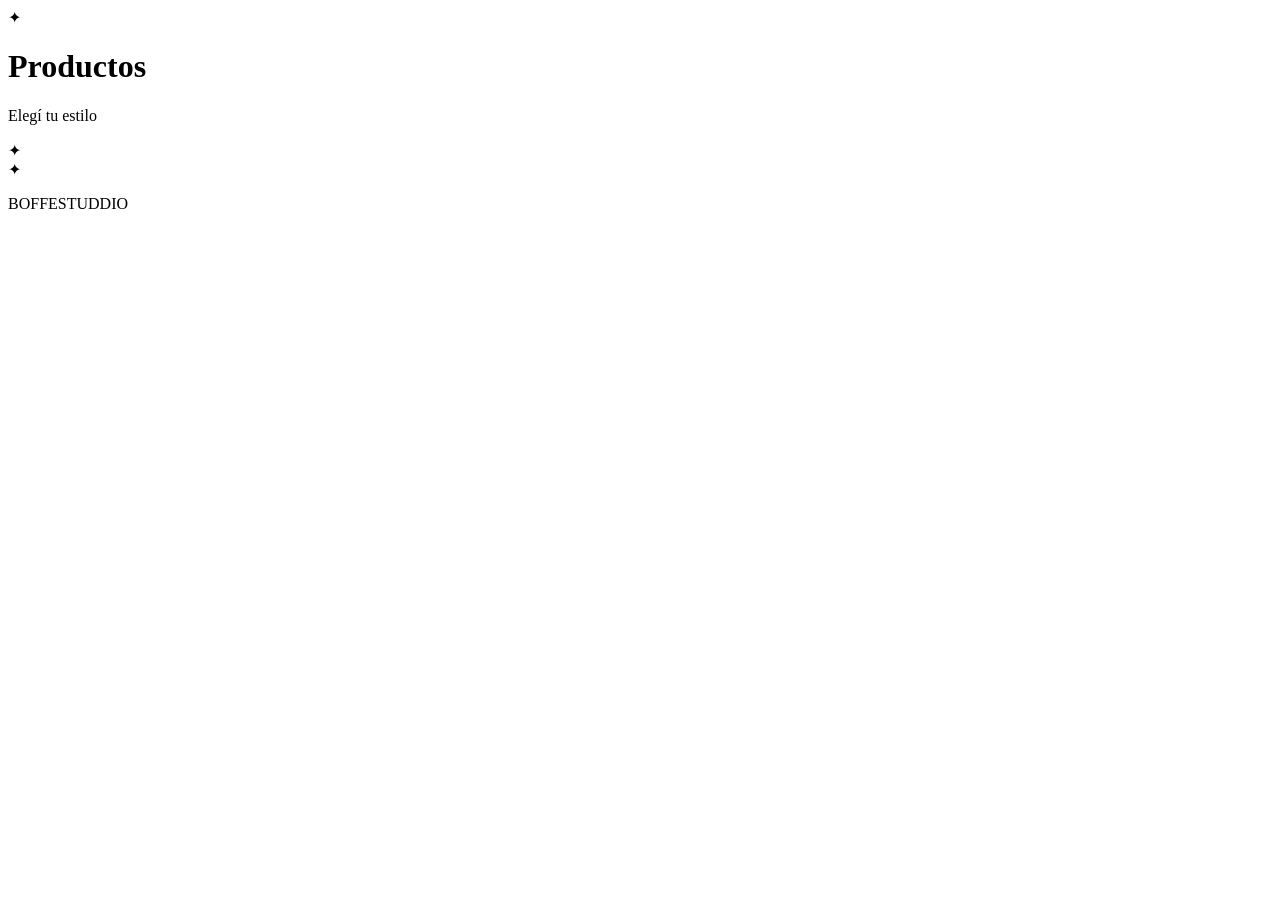
<file: fuente/plantilla.html>
<!DOCTYPE html>
<html lang="es">
<head>
  <meta charset="UTF-8">
  <meta name="viewport" content="width=device-width, initial-scale=1.0">
  <title>BoffeStuddio · Productos</title>
  <meta name="description" content="Perfumería, accesorios e indumentaria. Ubicados en La Plata, envíos a todo el país. Pedidos por WhatsApp o Instagram.">
  <link rel="preconnect" href="https://fonts.googleapis.com">
  <link rel="preconnect" href="https://fonts.gstatic.com" crossorigin>
  <link href="https://fonts.googleapis.com/css2?family=Playfair+Display:wght@400;500;600&family=Raleway:wght@300;400;500;600&display=swap" rel="stylesheet">
  <style>
/*CSS*/
  </style>
</head>
<body class="portada-body">

  <!-- =====================================================
       PORTADA — estilo historia, solo las 3 opciones
       ===================================================== -->
  <main id="vista-portada" class="portada marco">
    <div class="divisor"><span>✦</span></div>

    <h1 class="portada-titulo">Productos</h1>
    <p class="portada-bajada">Elegí tu estilo</p>

    <div class="divisor divisor-corto"><span>✦</span></div>

    <nav class="portada-opciones" data-opciones aria-label="Elegí una opción"></nav>

    <div class="divisor"><span>✦</span></div>

    <p class="portada-marca">BOFFESTUDDIO</p>
  </main>

  <!-- =====================================================
       TIENDA — catálogo y ficha de producto
       ===================================================== -->
  <div id="vista-tienda" hidden>

    <div class="anuncio">
      <span>Envíos a todo el país</span>
      <span class="anuncio-sep">✦</span>
      <span>Efectivo o transferencia</span>
      <span class="anuncio-sep">✦</span>
      <span>Pedidos por WhatsApp o MD</span>
    </div>

    <header class="header">
      <div class="header-inner">
        <button class="btn-icono menu-toggle" aria-label="Abrir menú" data-menu-toggle>
          <svg viewBox="0 0 24 24"><path d="M3 6h18M3 12h18M3 18h18"/></svg>
        </button>

        <a href="#inicio" class="logo">
          <span class="logo-monograma">BS</span>
          <span class="logo-texto">BOFFESTUDDIO</span>
        </a>

        <nav class="nav" data-menu>
          <a href="#inicio">Inicio</a>
          <a href="#hombre">Hombre</a>
          <a href="#mujer">Mujer</a>
          <a href="#unisex">Unisex</a>
          <a href="#varios">Varios</a>
          <a href="#contacto">Contacto</a>
        </nav>

        <button class="btn-icono carrito-btn" aria-label="Abrir carrito" data-carrito-abrir>
          <svg viewBox="0 0 24 24"><path d="M6 7h12l-1 13H7L6 7z"/><path d="M9 7a3 3 0 0 1 6 0"/></svg>
          <span class="carrito-contador" data-carrito-contador>0</span>
        </button>
      </div>
    </header>

    <main>
      <!-- Catálogo -->
      <div data-vista-catalogo hidden>
        <section class="seccion">
          <div class="seccion-titulo">
            <div class="divisor"><span>✦</span></div>
            <h1 class="catalogo-titulo" data-catalogo-titulo>Catálogo</h1>
            <p class="eyebrow" data-catalogo-bajada>Las mejores marcas al mejor precio</p>
          </div>

          <div class="filtros">
            <div class="chips" data-chips></div>
            <div class="filtros-derecha">
              <input type="search" class="buscador" placeholder="Buscar producto…" data-buscador>
              <select class="orden" data-marca aria-label="Marca"></select>
              <select class="orden" data-orden aria-label="Ordenar">
                <option value="relevancia">Destacados</option>
                <option value="precio-asc">Menor precio</option>
                <option value="precio-desc">Mayor precio</option>
                <option value="nombre">A – Z</option>
              </select>
            </div>
          </div>

          <p class="resultados" data-cantidad-resultados></p>
          <div class="grilla" data-grilla-catalogo></div>
          <div class="ver-mas-caja"><button class="btn btn-secundario" data-ver-mas hidden>Ver más</button></div>
          <p class="vacio" data-vacio hidden>No encontramos productos acá todavía. <a href="#" data-wa-link>Consultanos por WhatsApp</a>.</p>
        </section>

        <section class="seccion seccion-alt">
          <div class="seccion-titulo">
            <div class="divisor"><span>✦</span></div>
            <h2>Cómo comprar</h2>
            <p class="eyebrow">Simple y rápido</p>
          </div>
          <ol class="pasos">
            <li>
              <span class="paso-num">01</span>
              <h3>Elegí</h3>
              <p>Agregá al carrito los perfumes que te gusten.</p>
            </li>
            <li>
              <span class="paso-num">02</span>
              <h3>Enviá tu pedido</h3>
              <p>Desde el carrito nos llega tu pedido armado por WhatsApp o MD.</p>
            </li>
            <li>
              <span class="paso-num">03</span>
              <h3>Pagá y recibí</h3>
              <p>Te confirmamos precio y stock. Efectivo o transferencia, envíos a todo el país.</p>
            </li>
          </ol>
        </section>
      </div>

      <!-- Ficha de producto -->
      <div data-vista-producto hidden>
        <section class="producto" data-producto></section>

        <section class="seccion seccion-alt" data-relacionados-seccion>
          <div class="seccion-titulo">
            <div class="divisor"><span>✦</span></div>
            <h2>También te puede gustar</h2>
          </div>
          <div class="grilla" data-grilla-relacionados></div>
        </section>
      </div>
    </main>

    <footer class="footer" id="contacto">
      <div class="footer-marco marco">
        <div class="divisor"><span>✦</span></div>
        <p class="footer-marca">BOFFESTUDDIO</p>
        <p class="footer-sub">Perfumería · Accesorios · Indumentaria</p>
        <ul class="footer-datos">
          <li>Ubicados en <span data-ciudad>La Plata</span></li>
          <li>Envíos a todo Argentina</li>
          <li><a href="#" data-wa-link>WhatsApp <span data-telefono>221 400-1869</span></a></li>
          <li><a href="#" data-ig-link>Instagram @<span data-ig>boffestuddio</span></a></li>
        </ul>
        <div class="divisor divisor-corto"><span>✦</span></div>
        <p class="footer-copy">© <span data-anio></span> BoffeStuddio. Todos los derechos reservados.</p>
      </div>
    </footer>
  </div>

  <script>
/*PRODUCTOS*/
  </script>
  <script>
/*JS*/
  </script>
</body>
</html>
</file>
